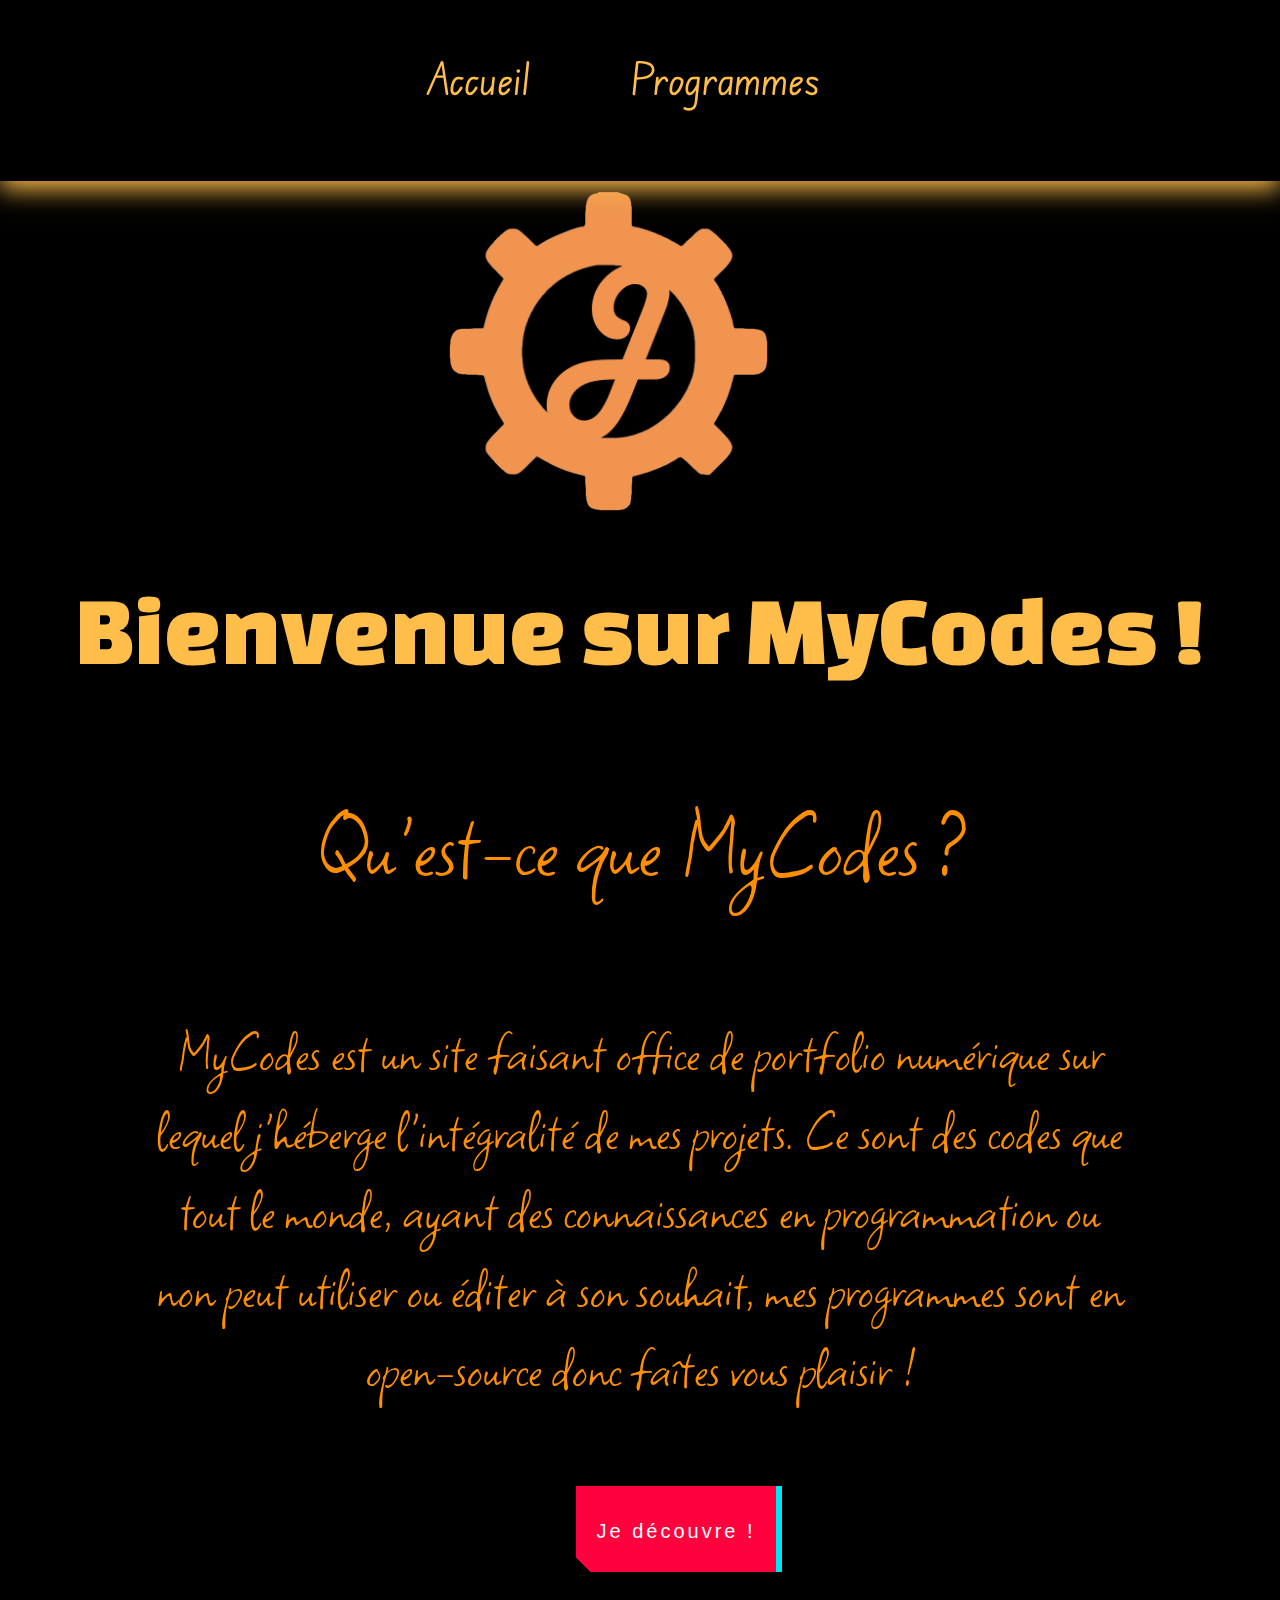
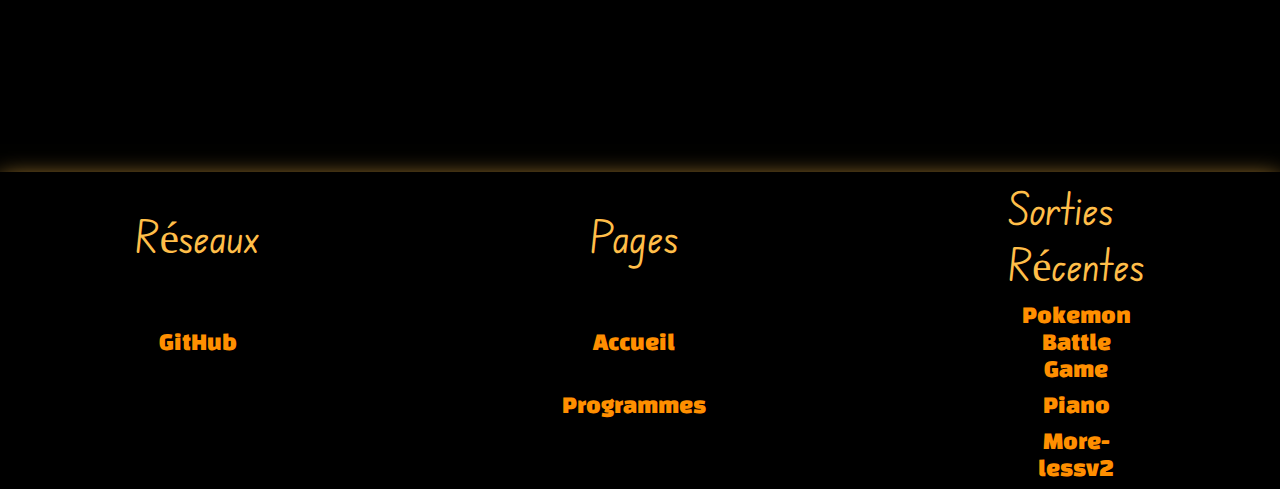
<file: index.html>
<!DOCTYPE html>
<meta charset="UTF-8">
<html>
    <head>
        <title>MyCodes</title>
        <link rel="stylesheet" href="css/style.css" type="text/css">
        <link rel="stylesheet" href="css/stylewpage.css" type="text/css">
        <link rel="icon" href="data/Pictures/WebIcon.png">
    </head>
    <body>
        <!-- Barre de Header de la page -->
        <header id="header">
            <nav class="container navbar">
                <a href="index.html" class="logo-container" ><img class="logo" src="data/Pictures/WebIcon.png"></a>
                <a href="index.html" class="button-text wbutton">Accueil</a>
                <a id="home-link" class="button-text" href="programs.html">Programmes</a>
            </nav>
        </header>
        <!-- Contenu de la page -->
        <img class="welcome-icon" src="data/Pictures/WebIcon.png">
        <text class="ppagetitle2">Bienvenue sur MyCodes !</text>
        <p class="title">Qu'est-ce que MyCodes ?</p>
        <tbtext>MyCodes est un site faisant office de portfolio numérique sur lequel j'héberge l'intégralité de mes projets. Ce sont des codes que tout le monde, ayant des
            connaissances en programmation ou non peut utiliser ou éditer à son souhait, mes programmes sont en open-source donc faîtes vous plaisir !
        </tbtext>
        <a class="no-pointer" href="programs.html"><button class="button-49">Je découvre !</button></a>
        <!-- Bas de la page -->
        <footer>
            <table class="tablefooter">
                <tr>
                    <td class="button-text">Réseaux</td>
                    <td class="button-text" align="CENTER">Pages</td>
                    <td class="button-text">Sorties Récentes</td>
                </tr>
                <tr>
                    <td align="CENTER"><a href="https://www.github.com/GuGules" class="lastone">GitHub</a></td>
                    <td align="CENTER"><a href="#" class="lastone">Accueil</a></td>
                    <td align="CENTER"><a href="data/Files/PBG/page.html" class="lastone">Pokemon Battle Game</a></td>
                </tr>
                <tr>
                    <td class="cache-misère"><a href="#" class="lastone">1</a></td>
                    <td><a href="#" class="lastone">Programmes</a></td>
                    <td align="CENTER"><a href="data/Files/Piano/page.html" class="lastone">Piano</a></td>
                </tr>
                <tr>
                    <td class="cache-misère"><a href="#" class="lastone">1</a></td>
                    <td class="cache-misère"><a href="#" class="lastone">0</a></td>
                    <td align="CENTER"><a href="data/Files/More-lessv2/page.html" class="lastone">More-lessv2</a></td>
                </tr>
            </table>
        </footer>
    </body>
</html>
</file>
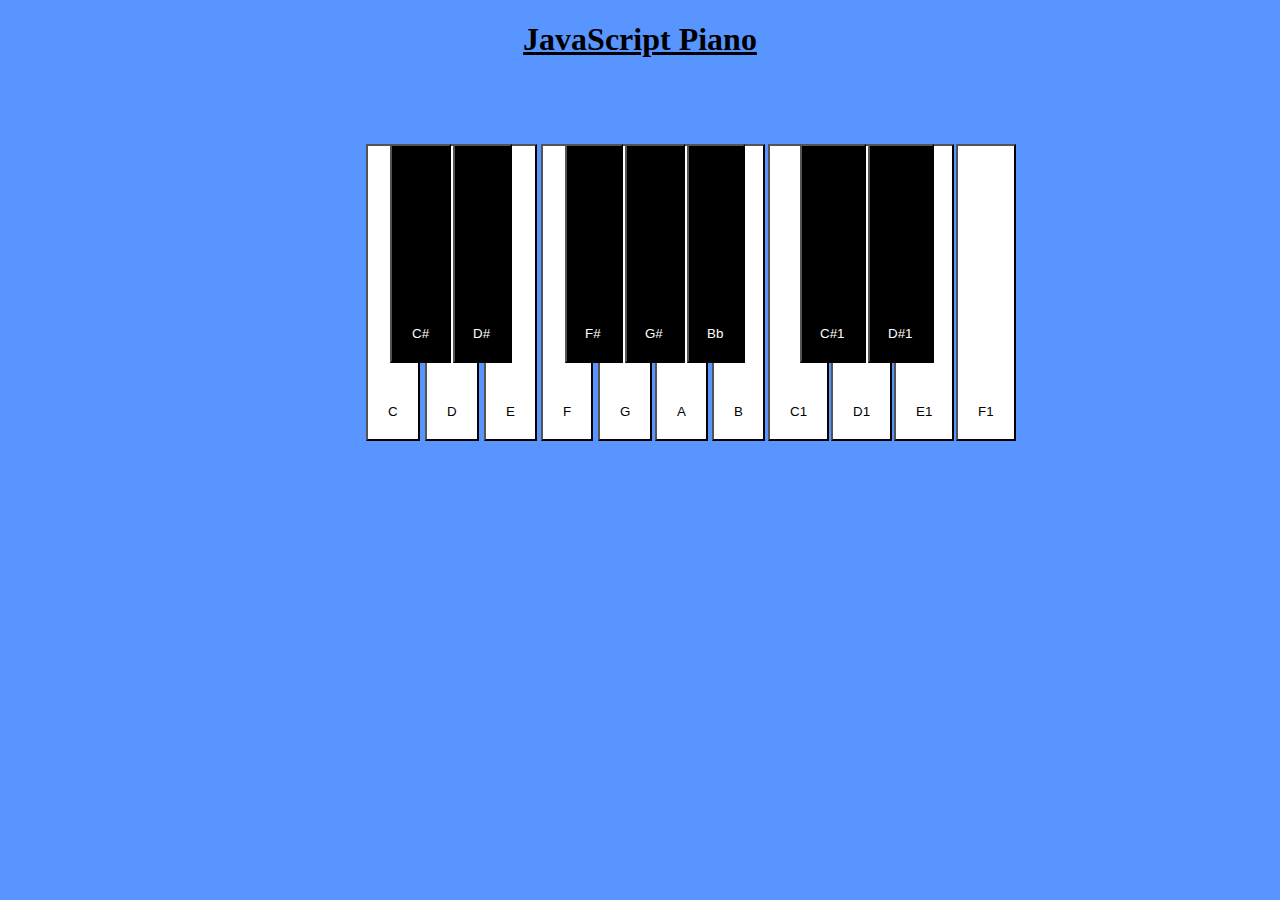
<file: data/websites/p1/index.html>
<!DOCTYPE html>
<html>
    <head>
        <meta charset="utf-8">
        <title>Pianoteur</title>
        <link rel = "stylesheet" href="style.css" type="text/css">
        <link rel="icon" href="https://image.flaticon.com/icons/png/512/570/570549.png">
    </head>
    <body>
        <button class ="C_Note" OnClick ="Cbleep.play()">C</button>
        <button class ="D_Note" OnClick ="Dbleep.play()">D</button>
        <button class ="E_Note" OnClick ="Ebleep.play()">E</button>
        <button class ="Cs_Note" OnClick ="Csbleep.play()">C#</button>
        <button class ="Ds_Note" OnClick ="Dsbleep.play()">D#</button>
        <button class ="F_Note" OnClick ="Fbleep.play()">F</button>
        <button class ="G_Note" OnClick ="Gbleep.play()">G</button>
        <button class ="A_Note" OnClick ="Ableep.play()">A</button>
        <button class ="B_Note" OnClick ="Bbleep.play()">B</button>
        <button class ="C1_Note" OnClick ="C1bleep.play()">C1</button>
        <button class ="D1_Note" OnClick ="D1bleep.play()">D1</button>
        <button class ="E1_Note" OnClick ="E1bleep.play()">E1</button>
        <button class ="F1_Note" OnClick ="F1bleep.play()">F1</button>
        <button class ="Fs_Note" OnClick ="Fsbleep.play()">F#</button>
        <button class ="Gs_Note" OnClick ="Gsbleep.play()">G#</button>
        <button class ="Bb_Note" OnClick ="Bbbleep.play()">Bb</button>
        <button class ="Cs1_Note" OnClick ="Cs1bleep.play()">C#1</button>
        <button class ="Ds1_Note" OnClick ="Ds1bleep.play()">D#1</button>
        <div id="div1"><h1><u><b><fontcolor="white">JavaScript Piano</fontcolor></b></u></h1></div>
        <script src="https://code.jquery.com/jquery-3.6.0.min.js" integrity="sha256-/xUj+3OJU5yExlq6GSYGSHk7tPXikynS7ogEvDej/m4=" crossorigin="anonymous"></script>
        <script src="app.js"></script>
    </body>
</html>
</file>
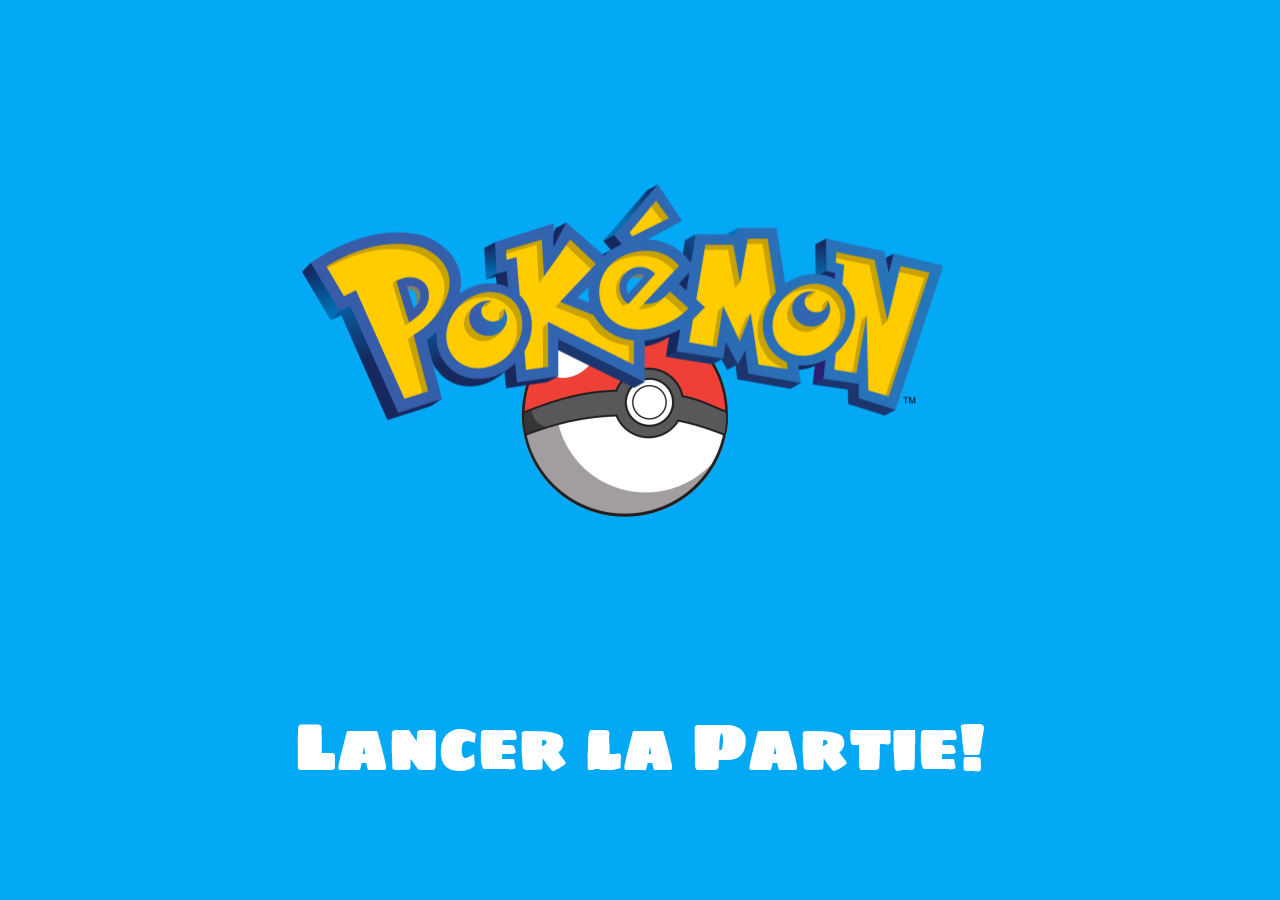
<file: data/websites/pbg/index.html>
<!DOCTYPE html>
<meta charset="UTF-8">
<html>
    <head>
        <title>Pokemon - Battle Game</title>
        <link rel="icon" href="IMG/ICO/pokemon_logo_PNG12.png">
        <link rel="stylesheet" href="style.css" type="text/css">
    </head>
    <body>
        <!--Démarrage-->
        <img id="startPicture" src="IMG/LOGO/rect80047.png" title="Pokemon - Battle Game">
        <h1 id="title" class="launcher-font">Lancer la Partie!</h1>
        <div id="lifebardiv" class="menu Life-Bar hidden">
            <!--Inventaire/Infos-->
            <h1 id="lifebar" class="Lifepts"><span id="lifepoints"></span></h1>
            <h1 id="potions" class="Potions"><span id="potions"></span></h1>
            <h1 id="ennemy_pv" class="ennemy-pv"><span id="ennemy_pv"></span></h1>
            <!--Commandes-->
            <img src="IMG/POKEMON/Buttons/Attack_Button.png" title="Attaquer" id="lowlife" class="lowlife hidden">
            <img src="IMG/POKEMON/Buttons/Healer-Button.png" title="Régénérer la santé" id="healer" class="healer hidden">
            <img src="IMG/POKEMON/Buttons/Exit_Button.png" title="Mettre fin au combat" id="endgame" class="exit hidden">
        </div>
        <!--Menu Sélection de Personnage-->
        <div id="startingMenu" class="menu character-choice hidden">
            <h1 class="pokemonCard">Cliquez sur le pokémon que vous souhaitez incarner :</h1>
            <table>
                <tr>
                    <td id="Dracaufeu">
                        <img src="IMG/POKEMON/Dracaufeu - Resized.png" class="Dracaufeu">
                        <h1 align="center" class="Dracaufeu">Dracaufeu</h1>
                    </td>
                    <td id="Pikachu">
                        <img src="IMG/POKEMON/Pikachu - Resized.png">    
                        <h1 align="center" class="Pikachu">Pikachu</h1>                  
                    </td>
                    <td id="Florizarre">
                        <img src="IMG/POKEMON/Florizarre - Resized.png">
                        <h1 align="center" class="Florizarre">Florizarre</h1>
                    </td>
                </tr>
                <tr>
                    <td>
                        <p class="pokemonCard">Type :<img src="IMG/POKEMON/Type_Pokemon/Type-Feu - Resized.png" class="PokemonType"></p>
                        <p class="pokemonCard">Attaque : 86</p>
                        <p class="pokemonCard">Défense : 76</p>                        
                    </td>
                    <td>
                        <p class="pokemonCard">Type :<img src="IMG/POKEMON/Type_Pokemon/Type-Elektric.png" class="PokemonType"></p>
                        <p class="pokemonCard">Attaque : 54</p>
                        <p class="pokemonCard">Defense : 82</p>
                    </td>
                    <td>
                        <p class="pokemonCard">Type :<img src="IMG/POKEMON/Type_Pokemon/Type-Plante.png" class="PokemonType"></p>
                        <p class="pokemonCard">Attaque : 74</p>
                        <p class="pokemonCard">Defense : 51</p>
                    </td>
                </tr>
            </table>
        </div>
        <!--Infos-->
        <img id="infos" src="IMG/POKEMON/Backgrounds/Infos.png" class="infos hidden">
        <!--Affichage de l'adversaire-->
        <img id="ennemy1" src="IMG/POKEMON/Backgrounds/Background_Commands_Ennemy1.png" class="fight hidden">
        <img id="ennemy2" src="IMG/POKEMON/Backgrounds/Background_Commands_Ennemy2.png" class="fight hidden">
        <img id="ennemy3" src="IMG/POKEMON/Backgrounds/Background_Commands_Ennemy3.png" class="fight hidden">
        <img id="ennemy1_hit" src="IMG/POKEMON/Backgrounds/Background_Commands_Hitted_Ennemy1.png" class="fight hidden">
        <img id="ennemy2_hit" src="IMG/POKEMON/Backgrounds/Background_Commands_Hitted_Ennemy2.png" class="fight hidden">
        <img id="ennemy3_hit" src="IMG/POKEMON/Backgrounds/Background_Commands_Hitted_Ennemy3.png" class="fight hidden">  
        <!--Fin de partie-->
        <!--Lose-->
        <img id="Lose" src="IMG/POKEMON/END/LOSE.png" class="end-lose hidden">
        <img id="Win" src="IMG/POKEMON/END/WIN.png" class="end-win hidden">
        <a id="Restart" class="end hidden" href="https://gugules.github.io/Pokemon-Battle-Game"><h1>Relancer une partie</h1></a>
        <script src="app.js" type="text/javascript"></script>
    </body>
</html>
</file>
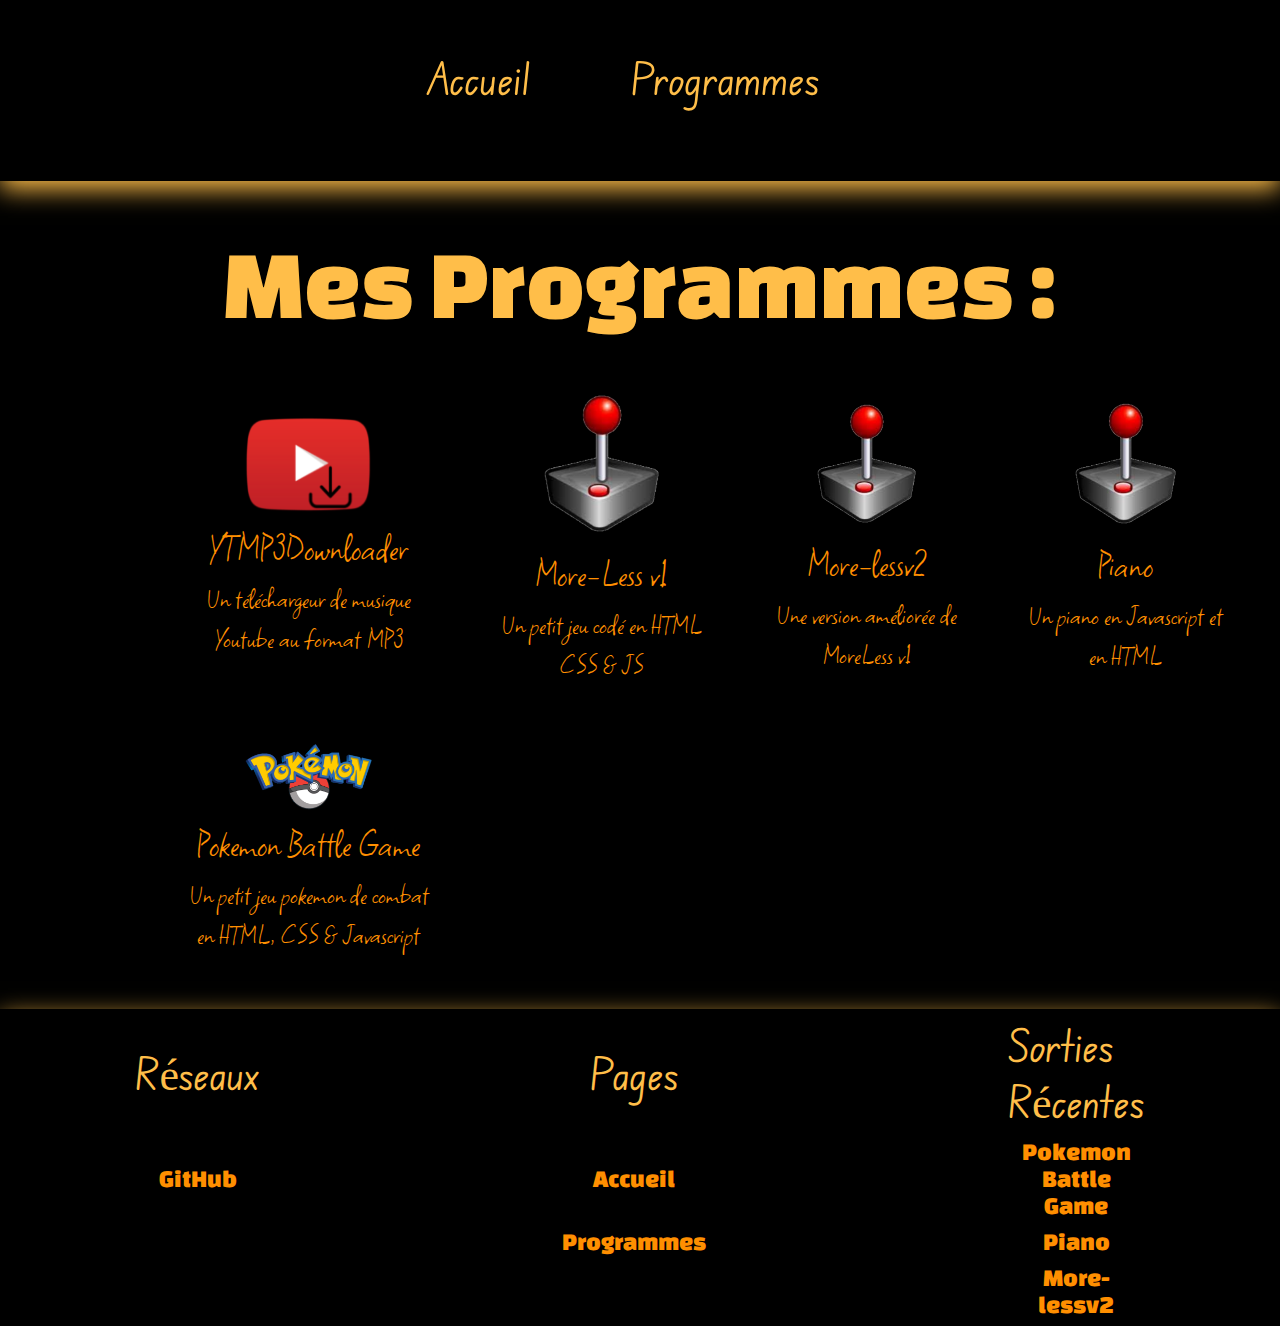
<file: programs.html>
<!DOCTYPE html>
<meta charset="UTF-8"
<html>
    <head>
        <title>Mes Programmes</title>
        <link rel="stylesheet" href="css/style.css" type="text/css">
        <link rel="icon" href="data/Pictures/WebIcon.png">
    </head>
    <body>
        <!-- En-tête de page -->
        <header id="header">
            <nav class="container navbar">
                <a href="index.html" class="logo-container" ><img class="logo" src="data/Pictures/WebIcon.png"></a>
                <a href="index.html" class="button-text wbutton">Accueil</a>
                <a id="home-link" class="button-text" href="programs.html">Programmes</a>
            </nav>
        </header>
        <!-- Padding -->
        <text class="cache-misère">e<br>e<br>e<br>e<br>e<br>e<br>e<br>e<br>e<br>e<br></text>
        <!-- Contenu de la page -->
        <text class="ppagetitle">Mes Programmes :</text>
        <div class="grille">
            <table class="programs cdefault">
                <tr>
                    <td class="animation1">
                        <a href="data/Files/YTPyDownloader/page.html"><table class="app cpointer">
                            <tr>
                                <td align="CENTER"><img class="reducto1" src="data/Pictures/AppIcons/YtMP3DDLRLogo.png"></td>
                            </tr>
                            <tr>
                                <td align="CENTER"><text class="title">YTMP3Downloader</text></td>
                            </tr>
                            <tr>
                                <td align="CENTER" class="paratext">Un téléchargeur de musique <br>Youtube au format MP3</td>
                            </tr>
                        </table></a>
                    </td>
                    <td class="animation1">
                        <a href="data/Files/More-lessv1/page.html"><table class="app cpointer">
                            <tr>
                                <td align="CENTER"><img class="reducto2" src="data/Pictures/AppIcons/Game.png"></td>
                            </tr>
                            <tr>
                                <td align="CENTER"><text class="title">More-Less v1</text></td>
                            </tr>
                            <tr>
                                <td align="CENTER" class="paratext">Un petit jeu codé en HTML CSS & JS</td>
                            </tr>
                        </table></a>
                    </td>
                    <td class="animation1">
                        <a href="data/Files/More-lessv2/page.html"><table class="app">
                            <tr>
                                <td align="CENTER"><img class="reducto1" src="data/Pictures/AppIcons/Game.png"></td>
                            </tr>
                            <tr>
                                <td align="CENTER"><text class="title">More-lessv2</text></td>
                            </tr>
                            <tr>
                                <td align="CENTER" class="paratext">Une version améliorée de MoreLess v1</td>
                            </tr>
                        </table></a>
                    </td>
                    <td class="animation1">
                        <a href="data/Files/Piano/page.html"><table class="app">
                            <tr>
                                <td align="CENTER"><img class="reducto1" src="data/Pictures/AppIcons/Game.png"></td>
                            </tr>
                            <tr>
                                <td align="CENTER"><text class="title">Piano</text></td>
                            </tr>
                            <tr>
                                <td align="CENTER" class="paratext">Un piano en Javascript et en HTML</td>
                            </tr>
                        </table></a>
                    </td>
                </tr>
                <tr>
                    <td class="animation1">
                        <a href="data/Files/PBG/page.html"><table class="app">
                            <tr>
                                <td align="CENTER"><img class="reducto1" src="data/Pictures/AppIcons/PokemonBG.png"></td>
                            </tr>
                            <tr>
                                <td align="CENTER"><text class="title">Pokemon Battle Game</text></td>
                            </tr>
                            <tr>
                                <td align="CENTER" class="paratext">Un petit jeu pokemon de combat en HTML, CSS & Javascript</td>
                            </tr>
                        </table></a>
                    </td>
            </table>
        </div>
        <!-- Bas de page -->
        <footer>
            <table class="tablefooter">
                <tr>
                    <td class="button-text">Réseaux</td>
                    <td class="button-text" align="CENTER">Pages</td>
                    <td class="button-text">Sorties Récentes</td>
                </tr>
                <tr>
                    <td align="CENTER"><a href="https://www.github.com/GuGules" class="lastone">GitHub</a></td>
                    <td align="CENTER"><a href="#" class="lastone">Accueil</a></td>
                    <td align="CENTER"><a href="data/Files/PBG/page.html" class="lastone">Pokemon Battle Game</a></td>
                </tr>
                <tr>
                    <td class="cache-misère"><a href="#" class="lastone">1</a></td>
                    <td><a href="#" class="lastone">Programmes</a></td>
                    <td align="CENTER"><a href="data/Files/Piano/page.html" class="lastone">Piano</a></td>
                </tr>
                <tr>
                    <td class="cache-misère"><a href="#" class="lastone">1</a></td>
                    <td class="cache-misère"><a href="#" class="lastone">0</a></td>
                    <td align="CENTER"><a href="data/Files/More-lessv2/page.html" class="lastone">More-lessv2</a></td>
                </tr>
            </table>
        </footer>
    </body>
</html>
</file>
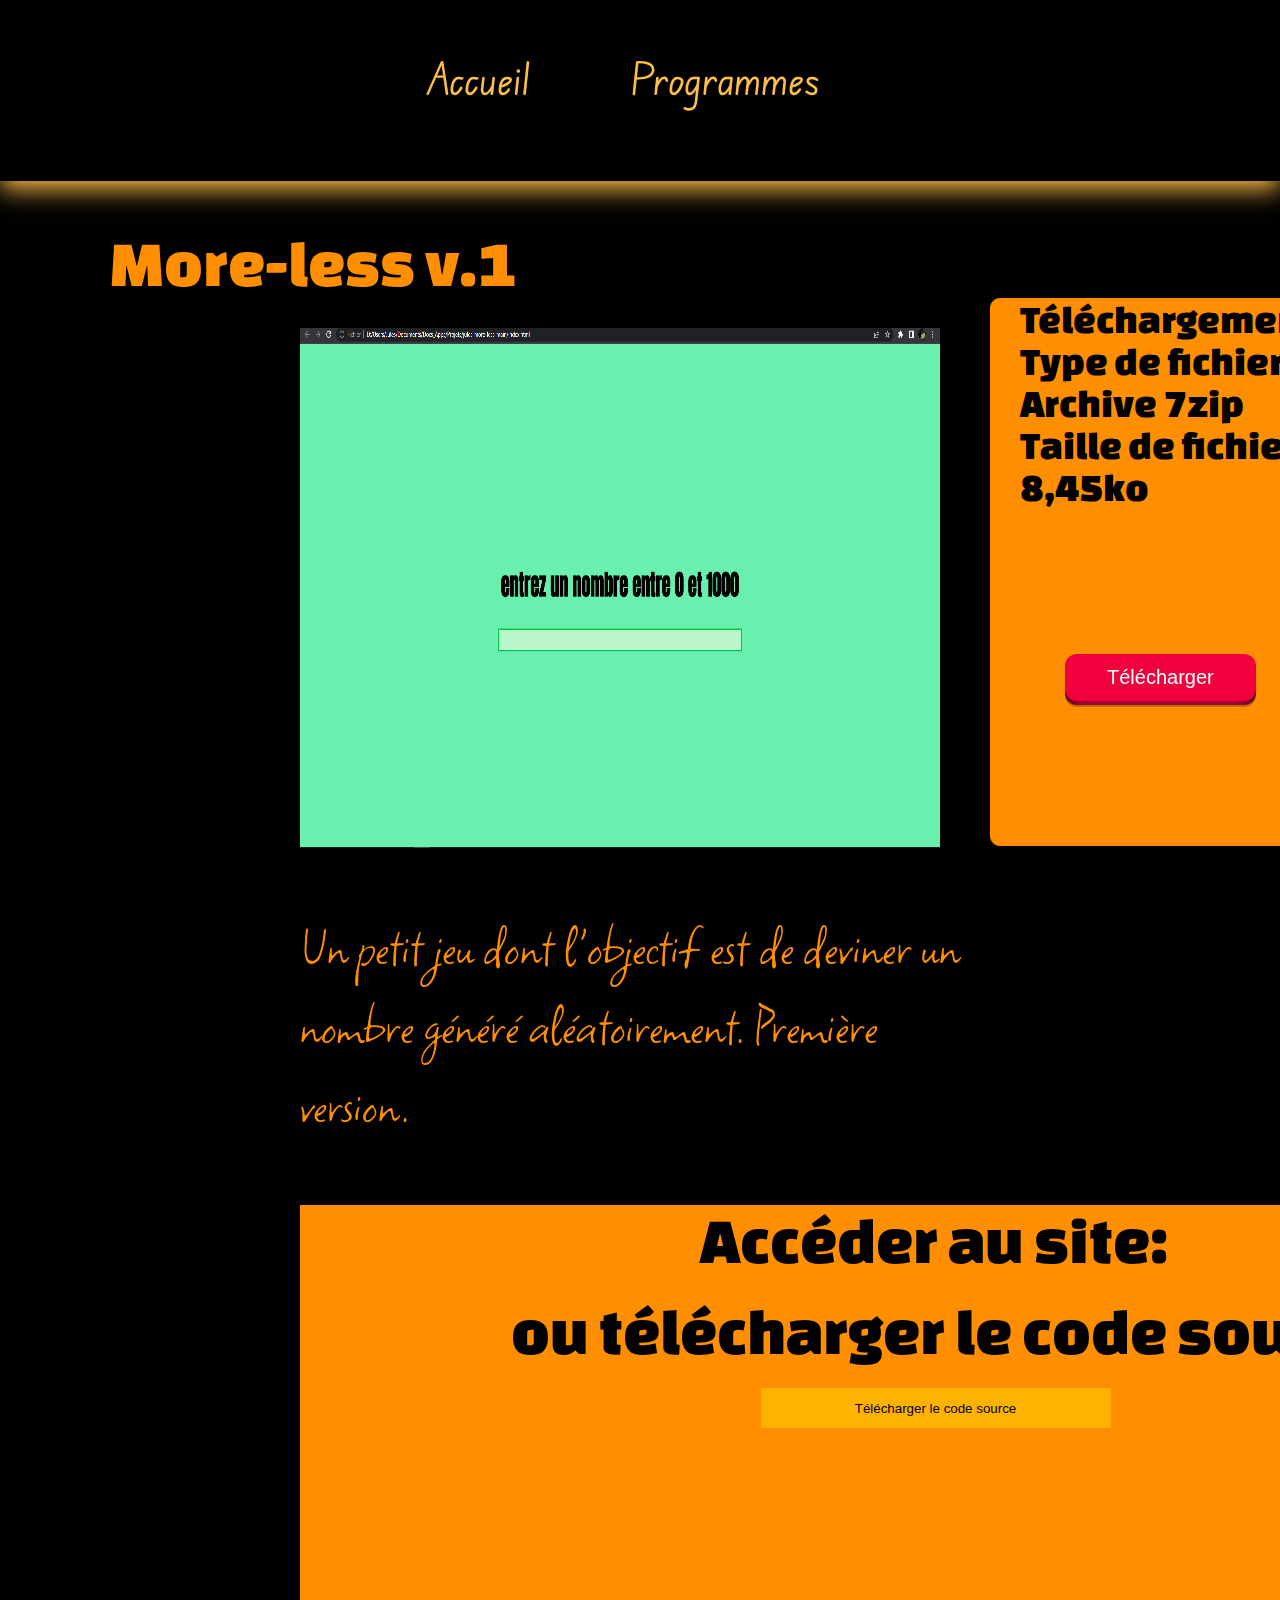
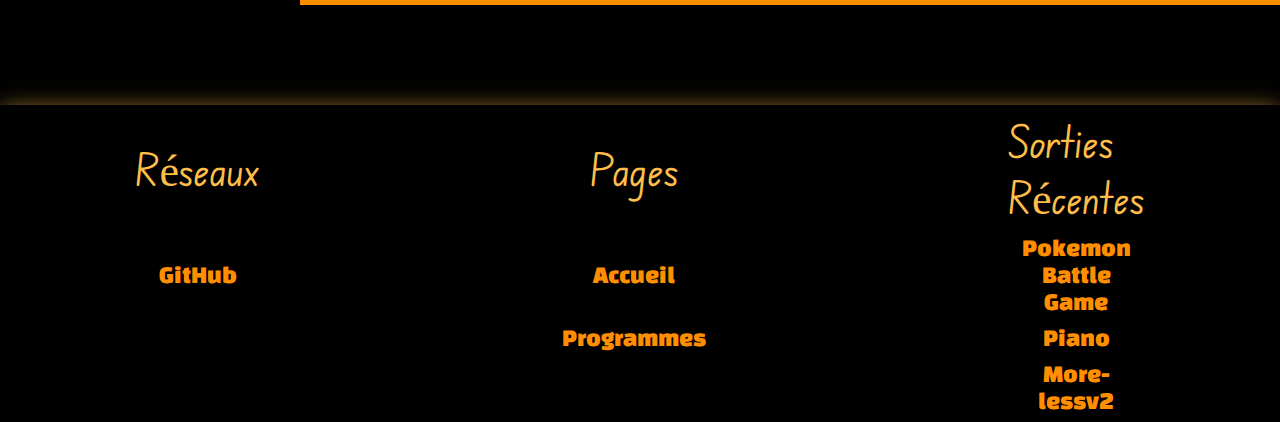
<file: data/Files/More-lessv1/page.html>
<!DOCTYPE html>
<meta charset ='UTF-8'>
<html>
    <head>
        <title>More-Less</title>
        <link rel="stylesheet" href="../../../css/style.css" type="text/css">
        <link rel="stylesheet" href="../../../css/stylepage.css" type="text/css">
        <link rel="icon" href="../../Pictures/WebIcon.png">
    </head>
    <body>
        <!-- Menu téléchargement de la page -->
        <div id="menu" class="os-select hidden">
            <pannel-text class="cdefault l1">Accéder au site:</pannel-text>
            <img id="close-button" class="rclose002 buttonised" src="../../Pictures/Close.png">
            <table class="panel table3">
                <!--<tr>
                    <td align="CENTER"><button  class="custom-btn btn-5" onclick="offline()"><span>Accéder au site</span></button></td>
                </tr>-->
                <tr>
                    <td align="CENTER"><pannel-text class="rmz1 cdefault">ou télécharger le code source :</pannel-text></td>
                </tr>
                <tr>
                    <td align="CENTER"><a href="CS-MoreLessV.1.7z"><button class="custom-btn btn-5"><span>Télécharger le code source</span></button></a></td>
                </tr>         
            </table>
        </div>    
        <!-- Menu haut de la page -->
        <header id="header">
            <nav class="container navbar">
                <a href="../../../index.html" class="logo-container" ><img class="logo" src="../../Pictures/WebIcon.png"></a>
                <a href="../../../index.html" class="button-text wbutton">Accueil</a>
                <a id="home-link" class="button-text" href="../../../programs.html">Programmes</a>
            </nav>
        </header>
        <!-- Padding -->
        <text class="cache-misère">e<br>e<br>e<br>e<br>e<br>e<br>e<br>e<br>e<br>e<br>e<br></text>
        <!-- Contenu de la page -->
        <title-text>More-less v.1</title-text>
        <div class="presentation-board" >
            <img class="main-img" src="../../Pictures/Screenshots/MoreLess/More-lessv1.png">
            <div class="downloadcard">
                <ddl-text>Téléchargement<br></ddl-text>
                <ddl-text>Type de fichier :<br></ddl-text>
                <ddl-text style:"">Archive 7zip<br></ddl-text>
                <ddl-text>Taille de fichier :<br></ddl-text>
                <ddl-text>8,45ko<br></ddl-text>
                <button class="button-82-pushable centered-button" role="button" onclick="select_os()">
                    <span class="button-82-shadow"></span>
                    <span class="button-82-edge"></span>
                    <span class="button-82-front text">
                        Télécharger
                    </span>
                </button>
            </div>
        </div>
        <p class="paratext">
            Un petit jeu dont l'objectif est de deviner un nombre généré aléatoirement. Première version.
        </p>
        <!-- Menu téléchargement de la page -->
        <div class="downloadinstallers">
            <pannel-text class="cdefault l2">Accéder au site:</pannel-text>
            <table class="panel table3">
                <!--<tr>
                    <td align="CENTER"><button  class="custom-btn btn-4" onclick="offline()"><span>Accéder au site</span></button></td>
                </tr>-->
                <tr>
                    <td align="CENTER"><pannel-text class="rmz1 cdefault">ou télécharger le code source :</pannel-text></td>
                </tr>
                <tr>
                    <td align="CENTER"><a href="CS-MoreLessV.1.7z"><button class="custom-btn btn-4"><span>Télécharger le code source</span></button></a></td>
                </tr>         
            </table>
        </div>
        <footer>
            <table class="tablefooter">
                <tr>
                    <td class="button-text">Réseaux</td>
                    <td class="button-text" align="CENTER">Pages</td>
                    <td class="button-text">Sorties Récentes</td>
                </tr>
                <tr>
                    <td align="CENTER"><a href="https://www.github.com/GuGules" class="lastone">GitHub</a></td>
                    <td align="CENTER"><a href="../../../index.html" class="lastone">Accueil</a></td>
                    <td align="CENTER"><a href="../../Files/PBG/page.html" class="lastone">Pokemon Battle Game</a></td>
                </tr>
                <tr>
                    <td class="cache-misère"><a href="#" class="lastone">1</a></td>
                    <td><a href="../../../programs.html" class="lastone">Programmes</a></td>
                    <td align="CENTER"><a href="../../Files/Piano/page.html" class="lastone">Piano</a></td>
                </tr>
                <tr>
                    <td class="cache-misère"><a href="#" class="lastone">1</a></td>
                    <td class="cache-misère"><a href="#" class="lastone">0</a></td>
                    <td align="CENTER"><a href="../../Files/More-lessv2/page.html" class="lastone">More-lessv2</a></td>
                </tr>
            </table>
        </footer>
    </body>
</html>
<script src="../../../app.js"></script>
</file>
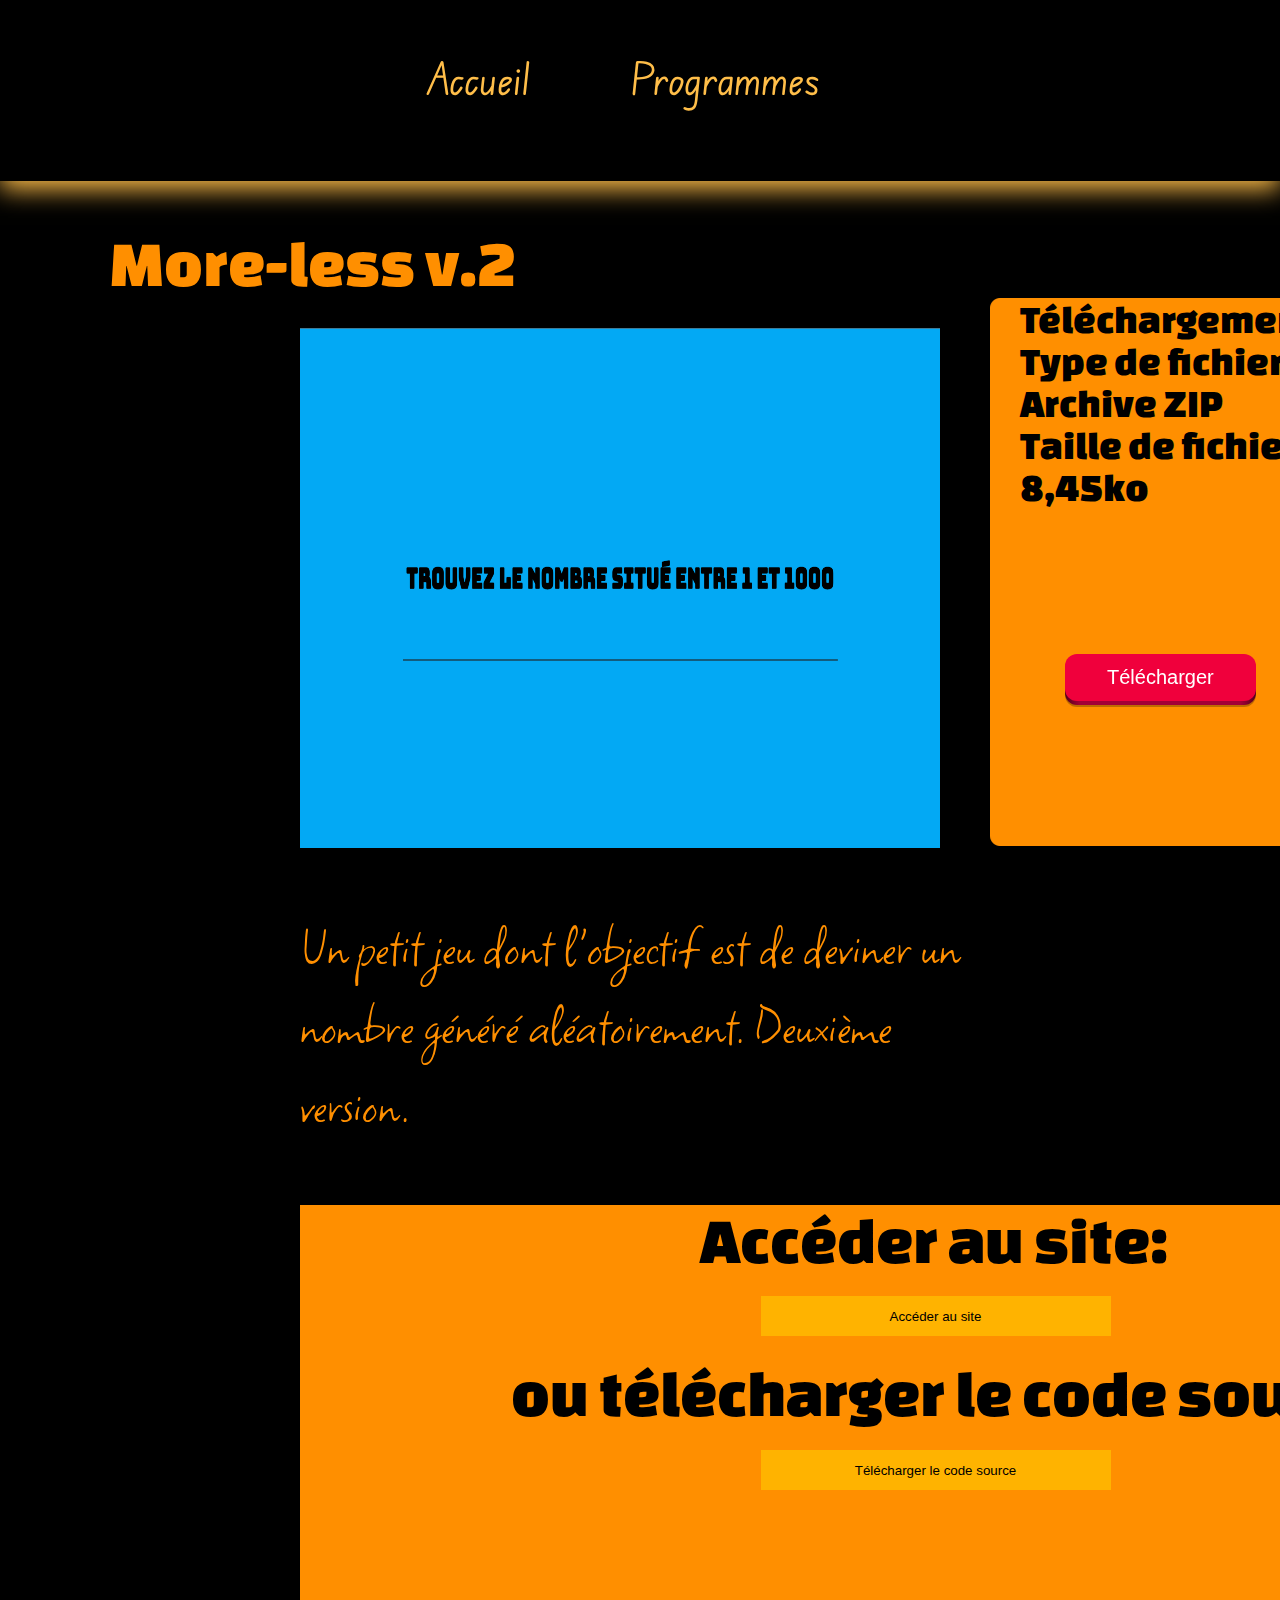
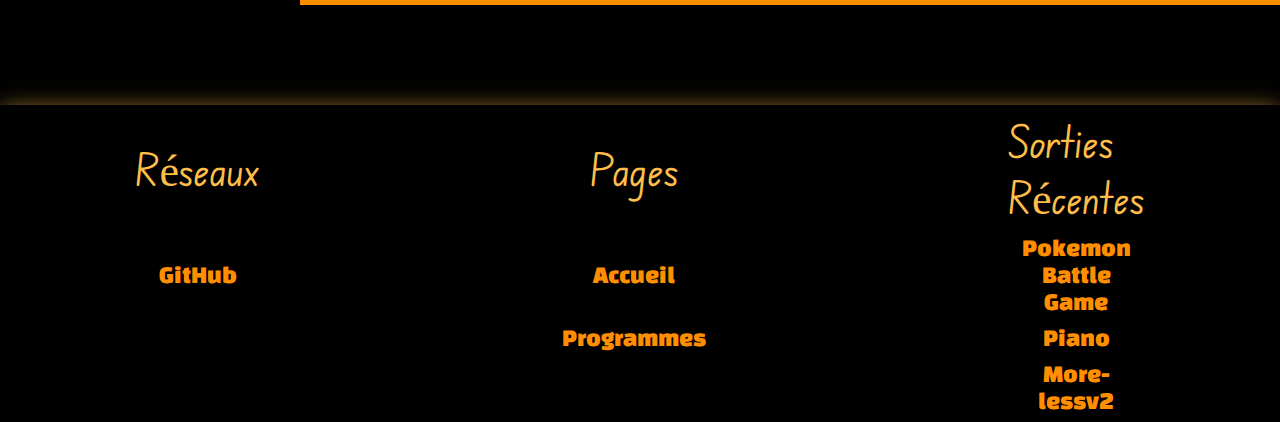
<file: data/Files/More-lessv2/page.html>
<!DOCTYPE html>
<meta charset ='UTF-8'>
<html>
    <head>
        <title>More-Less</title>
        <link rel="stylesheet" href="../../../css/style.css" type="text/css">
        <link rel="stylesheet" href="../../../css/stylepage.css" type="text/css">
        <link rel="icon" href="../../Pictures/WebIcon.png">
    </head>
    <body>
        <!-- Menu Téléchargement de la page-->
        <div id="menu" class="os-select hidden">
            <pannel-text class="cdefault l1">Accéder au site:</pannel-text>
            <img id="close-button" class="rclose002 buttonised" src="../../Pictures/Close.png">
            <table class="panel table3">
                <tr>
                    <td align="CENTER"><a href="../../websites/ml2/main-page.html"><button class="custom-btn btn-5"><span>Accéder au site</span></button></a></td>
                </tr>
                <tr>
                    <td align="CENTER"><pannel-text class="rmz1 cdefault">ou télécharger le code source :</pannel-text></td>
                </tr>
                <tr>
                    <td align="CENTER"><a href="ml2.zip"><button class="custom-btn btn-5"><span>Télécharger le code source</span></button></a></td>
                </tr>         
            </table>
        </div>    
        <!-- Menu haut de la page -->
        <header id="header">
            <nav class="container navbar">
                <a href="../../../index.html" class="logo-container" ><img class="logo" src="../../Pictures/WebIcon.png"></a>
                <a href="../../../index.html" class="button-text wbutton">Accueil</a>
                <a id="home-link" class="button-text" href="../../../programs.html">Programmes</a>
            </nav>
        </header>
        <!-- Padding -->
        <text class="cache-misère">e<br>e<br>e<br>e<br>e<br>e<br>e<br>e<br>e<br>e<br>e<br></text>
        <!-- Contenu de la page -->
        <title-text>More-less v.2</title-text>
        <div class="presentation-board" >
            <img class="main-img" src="../../Pictures/Screenshots/MoreLess/Morelessv2.png">
            <div class="downloadcard">
                <ddl-text>Téléchargement<br></ddl-text>
                <ddl-text>Type de fichier :<br></ddl-text>
                <ddl-text style:"">Archive ZIP<br></ddl-text>
                <ddl-text>Taille de fichier :<br></ddl-text>
                <ddl-text>8,45ko<br></ddl-text>
                <button class="button-82-pushable centered-button" role="button" onclick="select_os()">
                    <span class="button-82-shadow"></span>
                    <span class="button-82-edge"></span>
                    <span class="button-82-front text">
                        Télécharger
                    </span>
                </button>
            </div>
        </div>
        <p class="paratext">
            Un petit jeu dont l'objectif est de deviner un nombre généré aléatoirement. Deuxième version.
        </p>
        <!-- Menu téléchargement de la page -->
        <div class="downloadinstallers">
            <pannel-text class="cdefault l2">Accéder au site:</pannel-text>
            <table class="panel table3">
                <tr>
                    <td align="CENTER"><a href="../../websites/ml2/main-page.html"><button  class="custom-btn btn-4"><span>Accéder au site</span></button></a></td>
                </tr>
                <tr>
                    <td align="CENTER"><pannel-text class="rmz1 cdefault">ou télécharger le code source :</pannel-text></td>
                </tr>
                <tr>
                    <td align="CENTER"><a href="ml2.zip"><button class="custom-btn btn-4"><span>Télécharger le code source</span></button></a></td>
                </tr>         
            </table>
        </div>
        <!-- Bas de page -->
        <footer>
            <table class="tablefooter">
                <tr>
                    <td class="button-text">Réseaux</td>
                    <td class="button-text" align="CENTER">Pages</td>
                    <td class="button-text">Sorties Récentes</td>
                </tr>
                <tr>
                    <td align="CENTER"><a href="https://www.github.com/GuGules" class="lastone">GitHub</a></td>
                    <td align="CENTER"><a href="../../../index.html" class="lastone">Accueil</a></td>
                    <td align="CENTER"><a href="../../Files/PBG/page.html" class="lastone">Pokemon Battle Game</a></td>
                </tr>
                <tr>
                    <td class="cache-misère"><a href="#" class="lastone">1</a></td>
                    <td><a href="../../../programs.html" class="lastone">Programmes</a></td>
                    <td align="CENTER"><a href="../../Files/Piano/page.html" class="lastone">Piano</a></td>
                </tr>
                <tr>
                    <td class="cache-misère"><a href="#" class="lastone">1</a></td>
                    <td class="cache-misère"><a href="#" class="lastone">0</a></td>
                    <td align="CENTER"><a href="../../Files/More-lessv2/page.html" class="lastone">More-lessv2</a></td>
                </tr>
            </table>
        </footer>

    </body>
</html>
<script src="../../../app.js"></script>
</file>
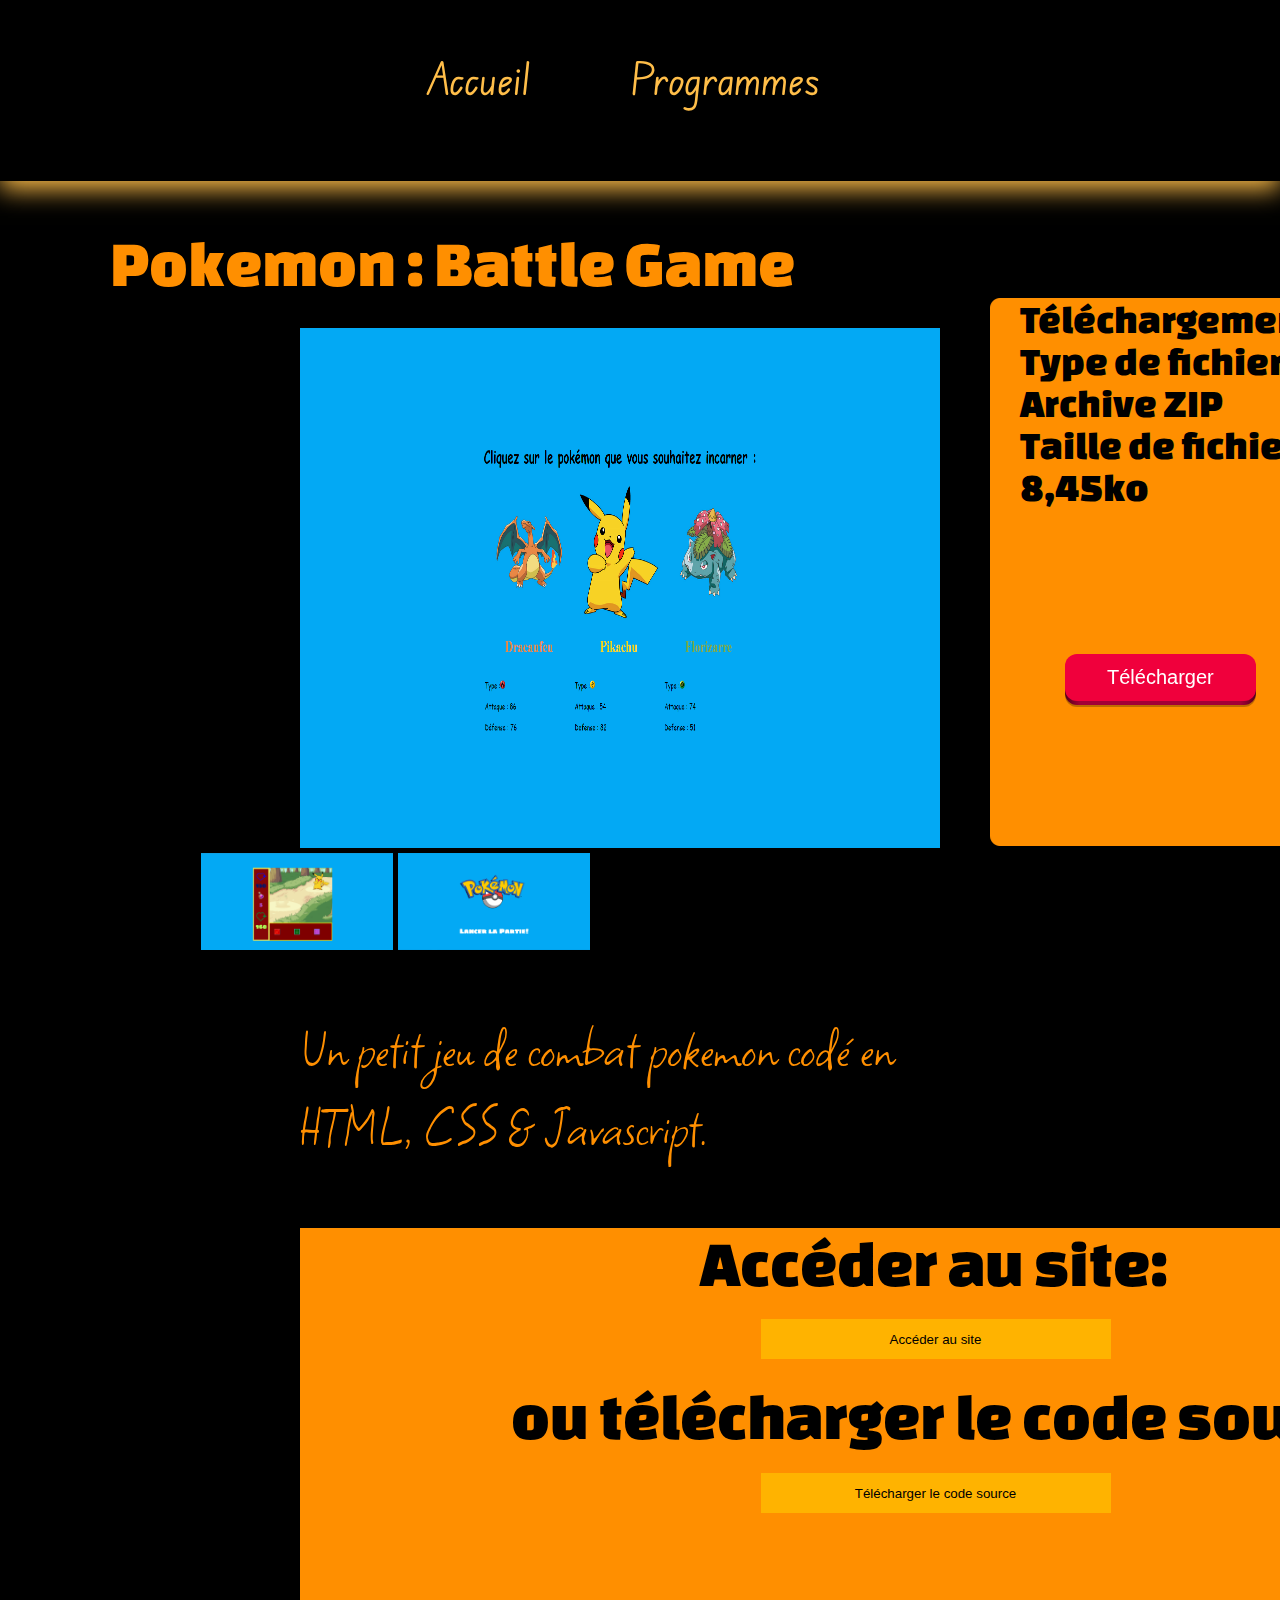
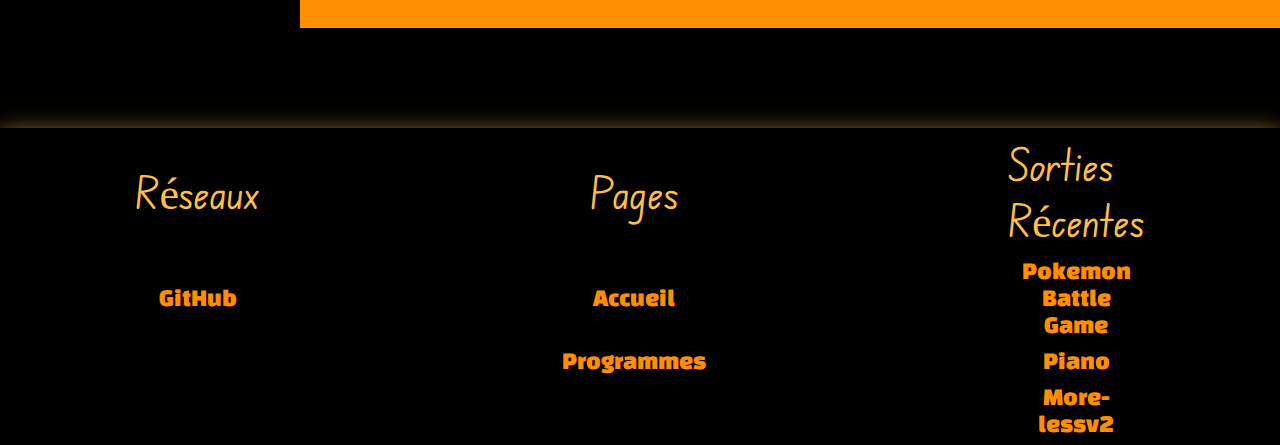
<file: data/Files/PBG/page.html>
<!DOCTYPE html>
<meta charset ='UTF-8'>
<html>
    <head>
        <title>Pokemon : Battle Game</title>
        <link rel="stylesheet" href="../../../css/style.css" type="text/css">
        <link rel="stylesheet" href="../../../css/stylepage.css" type="text/css">
        <link rel="icon" href="../../Pictures/WebIcon.png">
    </head>
    <body>
        <!-- Menu Téléchargement de la page -->
        <div id="menu" class="os-select hidden">
            <pannel-text class="cdefault l1">Accéder au site:</pannel-text>
            <img id="close-button" class="rclose002 buttonised" src="../../Pictures/Close.png">
            <table class="panel table3">
                <tr>
                    <td align="CENTER"><a href="https://gugules.github.io/Pokemon-Battle-Game"><button class="custom-btn btn-5"><span>Accéder au site</span></button></a></td>
                </tr>
                <tr>
                    <td align="CENTER"><pannel-text class="rmz1 cdefault">ou télécharger le code source :</pannel-text></td>
                </tr>
                <tr>
                    <td align="CENTER"><a href="PBG.zip"><button class="custom-btn btn-5"><span>Télécharger le code source</span></button></a></td>
                </tr>         
            </table>
        </div>    
        <!-- Haut de la page -->
        <header id="header">
            <nav class="container navbar">
                <a href="../../../index.html" class="logo-container" ><img class="logo" src="../../Pictures/WebIcon.png"></a>
                <a href="../../../index.html" class="button-text wbutton">Accueil</a>
                <a id="home-link" class="button-text" href="../../../programs.html">Programmes</a>
            </nav>
        </header>
        <!-- Padding -->
        <text class="cache-misère">e<br>e<br>e<br>e<br>e<br>e<br>e<br>e<br>e<br>e<br>e<br></text>
        <!-- Contenu de la page -->
        <title-text>Pokemon : Battle Game</title-text>
        <div class="presentation-board" >
            <img class="main-img" src="../../Pictures/Screenshots/PBG/PBG2.png">
            <div class="downloadcard">
                <ddl-text>Téléchargement<br></ddl-text>
                <ddl-text>Type de fichier :<br></ddl-text>
                <ddl-text style:"">Archive ZIP<br></ddl-text>
                <ddl-text>Taille de fichier :<br></ddl-text>
                <ddl-text>8,45ko<br></ddl-text>
                <button class="button-82-pushable centered-button" role="button" onclick="select_os()">
                    <span class="button-82-shadow"></span>
                    <span class="button-82-edge"></span>
                    <span class="button-82-front text">
                        Télécharger
                    </span>
                </button>
            </div>
        </div>
        <div class="pb2">
            <div class="pb2">
                <img class='reducto1 reducto' src="../../Pictures/Screenshots/PBG/PBG3.png">
                <img class='reducto'src="../../Pictures/Screenshots/PBG/PBG1.png">
            </div>
        </div>
        <p class="paratext">
            Un petit jeu de combat pokemon codé en HTML, CSS & Javascript.
        </p>
        <!-- Menu téléchargement de la page -->
        <div class="downloadinstallers">
            <pannel-text class="cdefault l2">Accéder au site:</pannel-text>
            <table class="panel table3">
                <tr>
                    <td align="CENTER"><a href="../../websites/pbg/index.html"><button  class="custom-btn btn-4"><span>Accéder au site</span></button></a></td>
                </tr>
                <tr>
                    <td align="CENTER"><pannel-text class="rmz1 cdefault">ou télécharger le code source :</pannel-text></td>
                </tr>
                <tr>
                    <td align="CENTER"><a href="PBG.zip"><button class="custom-btn btn-4"><span>Télécharger le code source</span></button></a></td>
                </tr>         
            </table>
        </div>
        <!-- Bas de page -->
        <footer>
            <table class="tablefooter">
                <tr>
                    <td class="button-text">Réseaux</td>
                    <td class="button-text" align="CENTER">Pages</td>
                    <td class="button-text">Sorties Récentes</td>
                </tr>
                <tr>
                    <td align="CENTER"><a href="https://www.github.com/GuGules" class="lastone">GitHub</a></td>
                    <td align="CENTER"><a href="../../../index.html" class="lastone">Accueil</a></td>
                    <td align="CENTER"><a href="../../Files/PBG/page.html" class="lastone">Pokemon Battle Game</a></td>
                </tr>
                <tr>
                    <td class="cache-misère"><a href="#" class="lastone">1</a></td>
                    <td><a href="../../../programs.html" class="lastone">Programmes</a></td>
                    <td align="CENTER"><a href="../../Files/Piano/page.html" class="lastone">Piano</a></td>
                </tr>
                <tr>
                    <td class="cache-misère"><a href="#" class="lastone">1</a></td>
                    <td class="cache-misère"><a href="#" class="lastone">0</a></td>
                    <td align="CENTER"><a href="../../Files/More-lessv2/page.html" class="lastone">More-lessv2</a></td>
                </tr>
            </table>
        </footer>
    </body>
</html>
<script src="../../../app.js"></script>
</file>
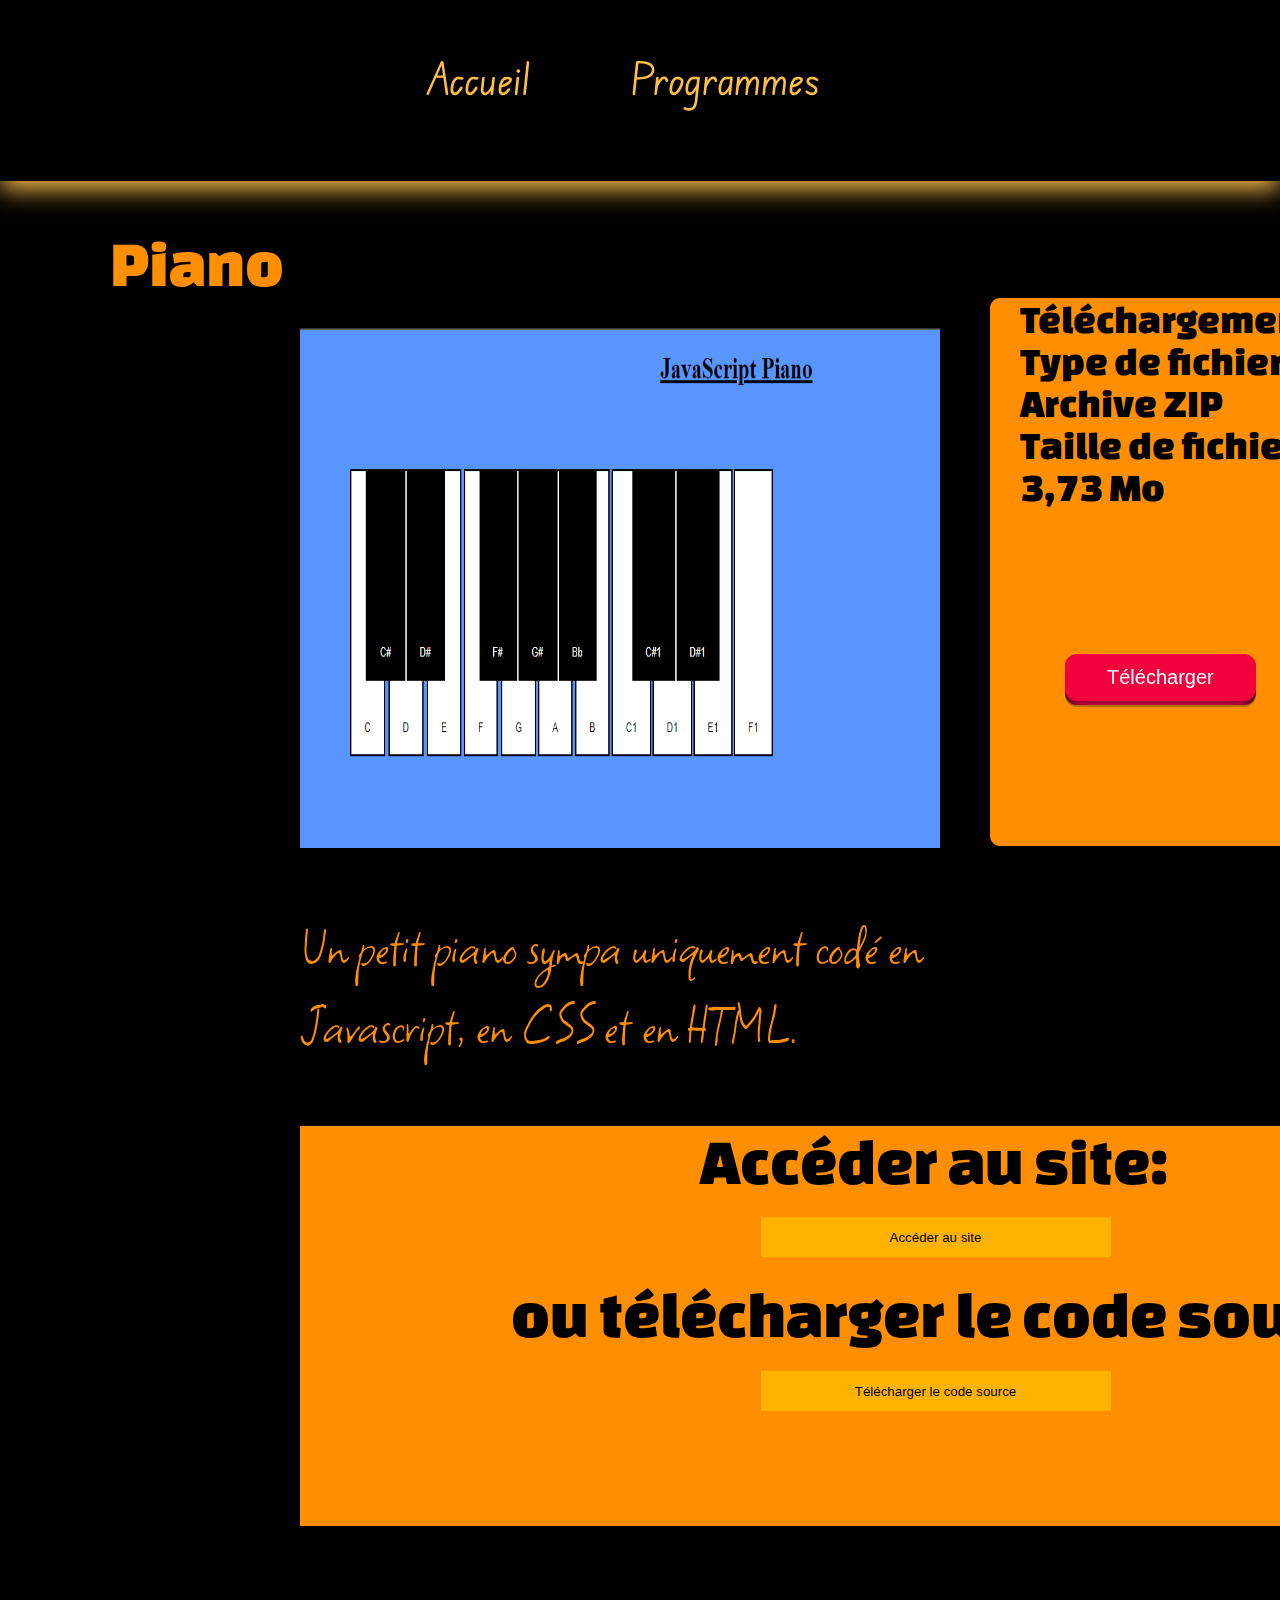
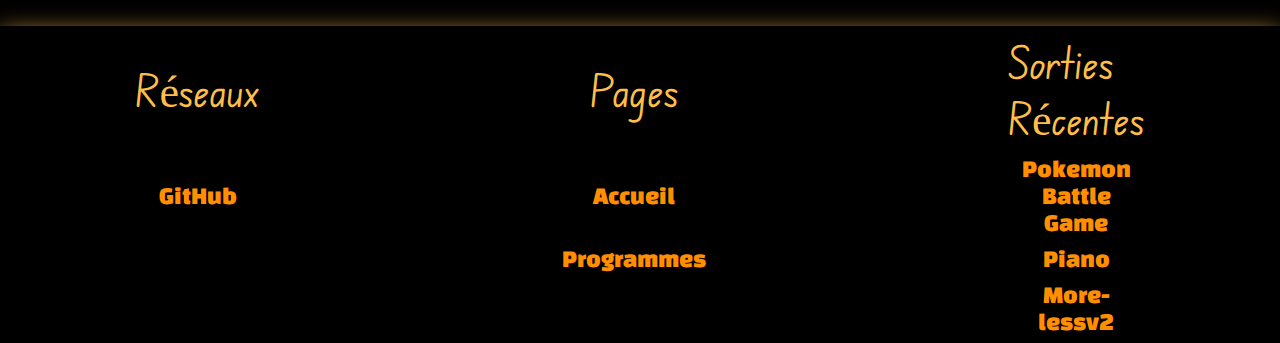
<file: data/Files/Piano/page.html>
<!DOCTYPE html>
<meta charset ='UTF-8'>
<html>
    <head>
        <title>Piano</title>
        <link rel="stylesheet" href="../../../css/style.css" type="text/css">
        <link rel="stylesheet" href="../../../css/stylepage.css" type="text/css">
        <link rel="icon" href="../../Pictures/WebIcon.png">
    </head>
    <body>
        <!-- Menu Téléchargement de la page -->
        <div id="menu" class="os-select hidden">
            <pannel-text class="cdefault l1">Accéder au site:</pannel-text>
            <img id="close-button" class="rclose002 buttonised" src="../../Pictures/Close.png">
            <table class="panel table3">
                <tr>
                    <td align="CENTER"><a href="../../websites/p1/index.html"><button class="custom-btn btn-5"><span>Accéder au site</span></button></a></td>
                </tr>
                <tr>
                    <td align="CENTER"><pannel-text class="rmz1 cdefault">ou télécharger le code source :</pannel-text></td>
                </tr>
                <tr>
                    <td align="CENTER"><a href="p1.zip"><button class="custom-btn btn-5"><span>Télécharger le code source</span></button></a></td>
                </tr>         
            </table>
        </div>    
        <!-- En-tête de la page -->
        <header id="header">
            <nav class="container navbar">
                <a href="../../../index.html" class="logo-container" ><img class="logo" src="../../Pictures/WebIcon.png"></a>
                <a href="../../../index.html" class="button-text wbutton">Accueil</a>
                <a id="home-link" class="button-text" href="../../../programs.html">Programmes</a>
            </nav>
        </header>
        <!-- Padding -->
        <text class="cache-misère">e<br>e<br>e<br>e<br>e<br>e<br>e<br>e<br>e<br>e<br>e<br></text>
        <!-- Contenu de la page-->
        <title-text>Piano</title-text>
        <div class="presentation-board" >
            <img class="main-img" src="../../Pictures/Screenshots/Piano/p1.png">
            <div class="downloadcard">
                <ddl-text>Téléchargement<br></ddl-text>
                <ddl-text>Type de fichier :<br></ddl-text>
                <ddl-text>Archive ZIP<br></ddl-text>
                <ddl-text>Taille de fichier :<br></ddl-text>
                <ddl-text>3,73 Mo<br></ddl-text>
                <button class="button-82-pushable centered-button" role="button" onclick="select_os()">
                    <span class="button-82-shadow"></span>
                    <span class="button-82-edge"></span>
                    <span class="button-82-front text">
                        Télécharger
                    </span>
                </button>
            </div>
        </div>
        <p class="paratext">
            Un petit piano sympa uniquement codé en Javascript, en CSS et en HTML.
        </p>
        <!-- Menu Téléchargement de la page -->
        <div class="downloadinstallers">
            <pannel-text class="cdefault l2">Accéder au site:</pannel-text>
            <table class="panel table3">
                <tr>
                    <td align="CENTER"><a href="../../websites/p1/index.html"><button  class="custom-btn btn-4"><span>Accéder au site</span></button></a></td>
                </tr>
                <tr>
                    <td align="CENTER"><pannel-text class="rmz1 cdefault">ou télécharger le code source :</pannel-text></td>
                </tr>
                <tr>
                    <td align="CENTER"><a href="p1.zip"><button class="custom-btn btn-4"><span>Télécharger le code source</span></button></a></td>
                </tr>         
            </table>
        </div>
        <!-- Bas de page -->
        <footer>
            <table class="tablefooter">
                <tr>
                    <td class="button-text">Réseaux</td>
                    <td class="button-text" align="CENTER">Pages</td>
                    <td class="button-text">Sorties Récentes</td>
                </tr>
                <tr>
                    <td align="CENTER"><a href="https://www.github.com/GuGules" class="lastone">GitHub</a></td>
                    <td align="CENTER"><a href="../../../index.html" class="lastone">Accueil</a></td>
                    <td align="CENTER"><a href="../../Files/PBG/page.html" class="lastone">Pokemon Battle Game</a></td>
                </tr>
                <tr>
                    <td class="cache-misère"><a href="#" class="lastone">1</a></td>
                    <td><a href="../../../programs.html" class="lastone">Programmes</a></td>
                    <td align="CENTER"><a href="../../Files/Piano/page.html" class="lastone">Piano</a></td>
                </tr>
                <tr>
                    <td class="cache-misère"><a href="#" class="lastone">1</a></td>
                    <td class="cache-misère"><a href="#" class="lastone">0</a></td>
                    <td align="CENTER"><a href="../../Files/More-lessv2/page.html" class="lastone">More-lessv2</a></td>
                </tr>
            </table>
        </footer>
    </body>
</html>
<script src="../../../app.js"></script>
</file>
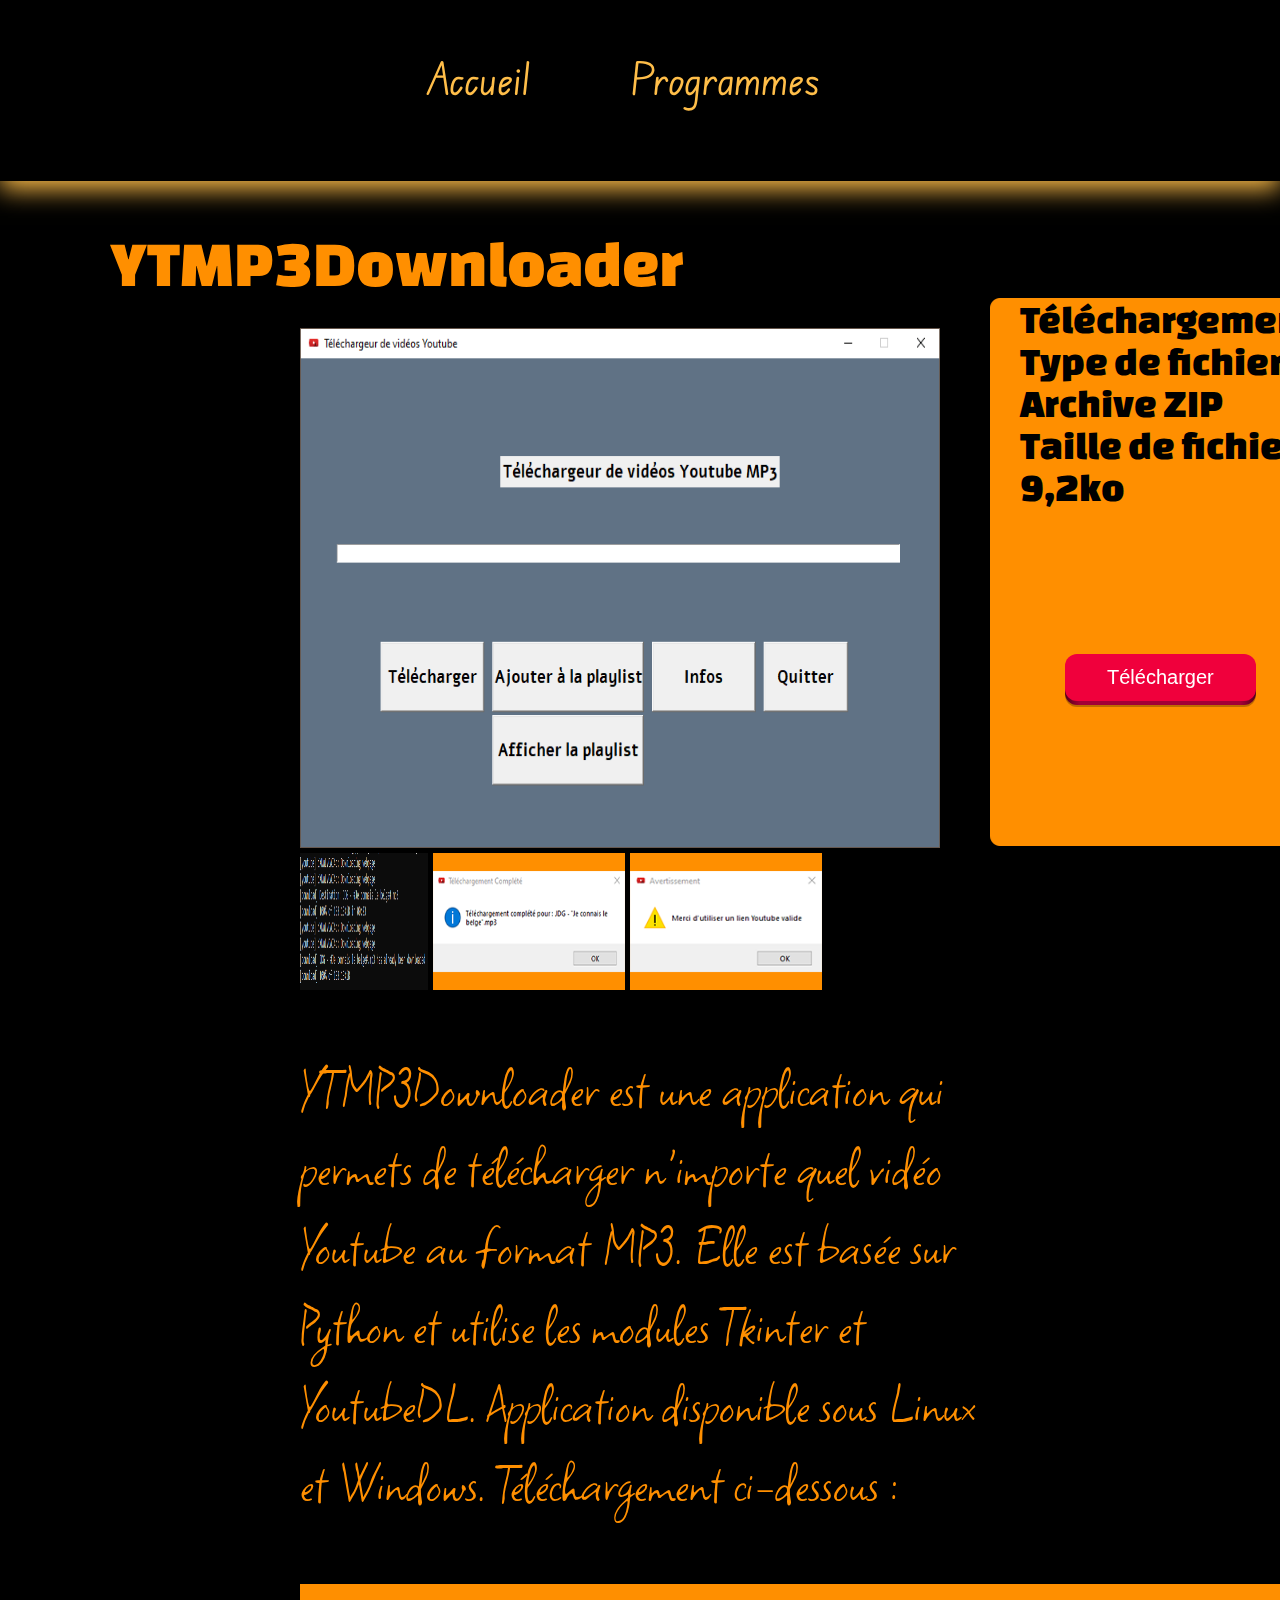
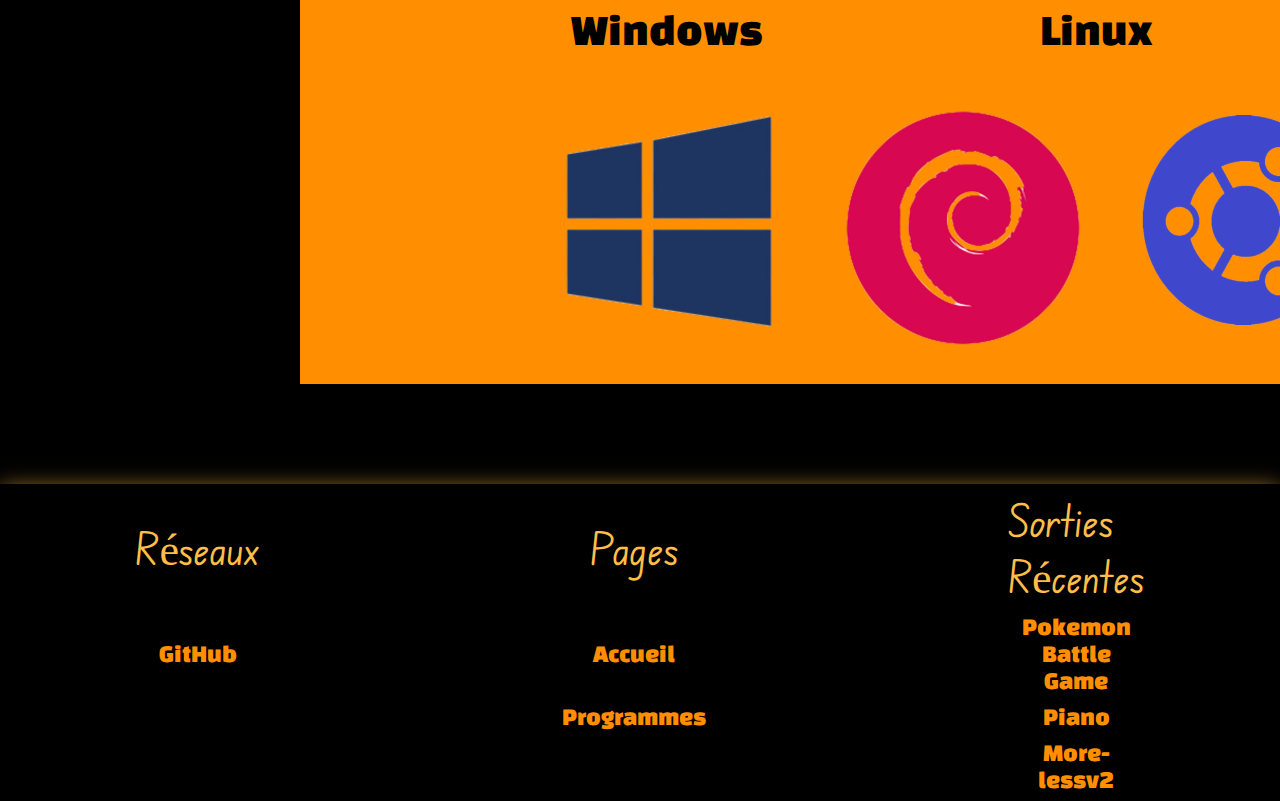
<file: data/Files/YTPyDownloader/page.html>
<!DOCTYPE html>
<meta charset ='UTF-8'>
<html>
    <head>
        <title>YTMP3Downloader</title>
        <link rel="stylesheet" href="../../../css/style.css" type="text/css">
        <link rel="stylesheet" href="../../../css/stylepage.css" type="text/css">
        <link rel="icon" href="../../Pictures/WebIcon.png">
    </head>
    <body>
        <!-- Menu Contextuel téléchargement de la page-->
        <div id="menu" class="os-select hidden">
            <pannel-text>Sélectionnez votre OS</pannel-text>
            <img id="close-button" class="buttonised rclose" src="../../Pictures/Close.png">
            <table class="tableos">
                <tr>
                    <td class="centered ddltext">Windows</td>
                    <td class="centered ddltext">Linux</td>
                </tr>
                <tr>
                    <td><a href="YTMP3Downloader-setup.exe" title="Pour Windows" download><img src="../../Pictures/Systems/Windows.png"></td>
                    <td>
                        <table>                            
                            <td><a href="../debian.txt" title="Pour Debian" download><img src="../../Pictures/Systems/Debian.png"></td>
                            <td><a href="../ubuntu.txt" title="Pour Ubuntu" download><img src="../../Pictures/Systems/Ubuntu.png"></td>
                        </table>
                    </td>
                </tr>
            </table>
        </div>
        <!-- Menu Header de la page -->
        <header id="header">
            <nav class="container navbar">
                <a href="../../../index.html" class="logo-container" ><img class="logo" src="../../Pictures/WebIcon.png"></a>
                <a href="../../../index.html" class="button-text wbutton">Accueil</a>
                <a id="home-link" class="button-text" href="../../../programs.html">Programmes</a>
            </nav>
        </header>
        <!-- Padding -->
        <text class="cache-misère">e<br>e<br>e<br>e<br>e<br>e<br>e<br>e<br>e<br>e<br>e<br></text>
        <!-- Contenu de la page -->
        <title-text>YTMP3Downloader</title-text>
        <div class="presentation-board" >
            <img class="main-img" src="../../Pictures/Screenshots/YTPyDDLR/MainWindow.png">
            <div class="downloadcard">
                <ddl-text>Téléchargement<br></ddl-text>
                <ddl-text>Type de fichier :<br></ddl-text>
                <ddl-text style:"">Archive ZIP<br></ddl-text>
                <ddl-text>Taille de fichier :<br></ddl-text>
                <ddl-text>9,2ko<br></ddl-text>
                <button class="button-82-pushable centered-button" role="button" onclick="select_os()">
                    <span class="button-82-shadow"></span>
                    <span class="button-82-edge"></span>
                    <span class="button-82-front text">
                        Télécharger
                    </span>
                </button>
            </div>
        </div>
        <div class="pb2">
            <img class='log-reducto' src="../../Pictures/Screenshots/YTPyDDLR/LogPrint.png">
            <img class='reducto'src="../../Pictures/Screenshots/YTPyDDLR/CompleteWindow.png">
            <img class="imgrt" src="../../Pictures/Screenshots/YTPyDDLR/ResizedAvertissementWindow.png">
        </div>
        <p class="paratext">
            YTMP3Downloader est une application qui permets de télécharger n'importe quel vidéo Youtube au format MP3.
            Elle est basée sur Python et utilise les modules Tkinter et YoutubeDL. Application disponible sous Linux et Windows. Téléchargement
            ci-dessous :
        </p>
        <!-- Menu téléchargement de la page -->
        <div class="downloadinstallers">
            <table class="ddlpanel">
                <tr>
                    <td class="centered ddltext">Windows</td>
                    <td class="centered ddltext">Linux</td>
                </tr>
                <tr>
                    <td><a href="YTMP3Downloader-setup.exe" title="Pour Windows" download><img src="../../Pictures/Systems/Windows.png"></td>
                    <td>
                        <table>                            
                            <td><a href="../debian.txt" title="Pour Debian" download><img src="../../Pictures/Systems/Debian.png"></td>
                            <td><a href="../ubuntu.txt" title="Pour Ubuntu" download><img src="../../Pictures/Systems/Ubuntu.png"></td>
                        </table>
                    </td>
                </tr>
            </table>
        </div>
        <!-- Menu bas de la page -->
        <footer>
            <table class="tablefooter">
                <tr>
                    <td class="button-text">Réseaux</td>
                    <td class="button-text" align="CENTER">Pages</td>
                    <td class="button-text">Sorties Récentes</td>
                </tr>
                <tr>
                    <td align="CENTER"><a href="https://www.github.com/GuGules" class="lastone">GitHub</a></td>
                    <td align="CENTER"><a href="../../../index.html" class="lastone">Accueil</a></td>
                    <td align="CENTER"><a href="../../Files/PBG/page.html" class="lastone">Pokemon Battle Game</a></td>
                </tr>
                <tr>
                    <td class="cache-misère"><a href="#" class="lastone">1</a></td>
                    <td><a href="../../../programs.html" class="lastone">Programmes</a></td>
                    <td align="CENTER"><a href="../../Files/Piano/page.html" class="lastone">Piano</a></td>
                </tr>
                <tr>
                    <td class="cache-misère"><a href="#" class="lastone">1</a></td>
                    <td class="cache-misère"><a href="#" class="lastone">0</a></td>
                    <td align="CENTER"><a href="../../Files/More-lessv2/page.html" class="lastone">More-lessv2</a></td>
                </tr>
            </table>
        </footer>
    </body>
</html>
<script src="../../../app.js"></script>
</file>
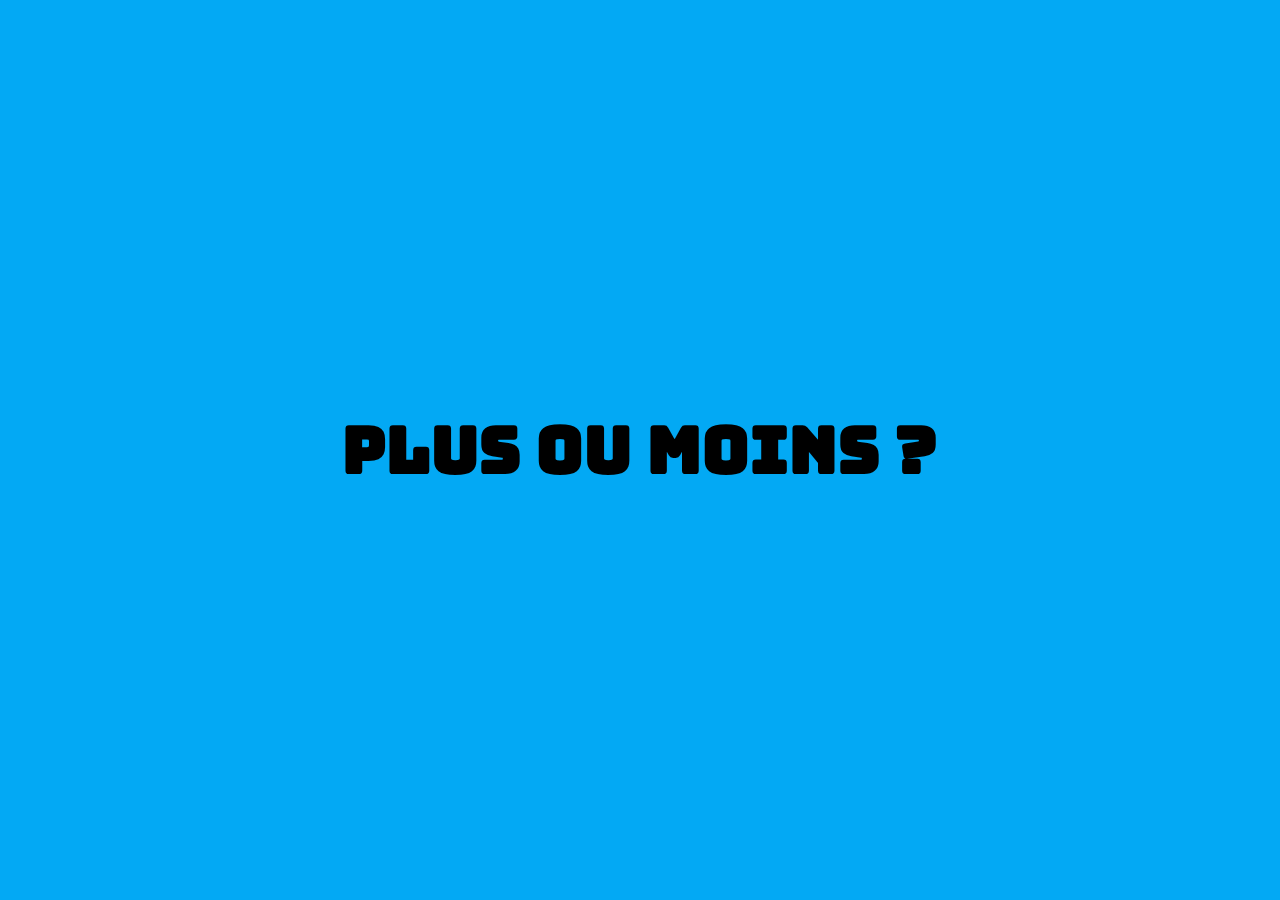
<file: data/websites/ml2/main-page.html>
<!DOCTYPE html>
<html lang="fr">
    <head>
        <meta charset="utf-8">
        <title>Plus ou moins ?</title>
        <link rel="stylesheet" href="style.css" type="text/css" />
        <link rel="icon" href="https://image.flaticon.com/icons/png/512/5020/5020435.png" />
        <link href="https://fonts.googleapis.com/icon?family=Material+Icons" rel="stylesheet">
    </head>
    <body>
        <h1 id="title" class="first-cfont">Plus ou moins ?</h1>
        <div id="game" class= "hidden">
            <h2 id="game-title">Trouvez le nombre situé entre 1 et <span id=max-target></span></h2>
            <input type = "text" id="user-input">
            <span id="arrow-up" class="material-icons arrow hidden">north</span>
            <span id="arrow-down" class="material-icons arrow hidden">south</span>
        </div>
        <h1 id="win" class="main-text hidden">Gagné !</h1>

        <script src="app.js"></script>
    </body>
</html>
</file>
<file: css/stylewpage.css>
@import url('https://fonts.googleapis.com/css2?family=Square+Peg&display=swap');
/* font-family: 'Square Peg', cursive; */

.title{
    font-size:100px;
    color: #ff8f00;
    font-family: 'Square Peg', cursive;
    text-align:center;
}

tbtext{
    font-size:60px;
    color: #ff8f00;
    font-family: 'Square Peg', cursive;
    text-align:center;
    margin-left: 150px;
    margin-right: 150px;
}
.welcome-icon{
    max-width: 25%;
    margin-top:15%;
    margin-bottom: 5%;
    margin-left:35%;
}
.ppagetitle2{
    font-family: 'Changa One', cursive;
    font-size:100px;
    text-align: center;
}

footer{
    margin-top: 200px;
}

/* button 49 */

.no-pointer{
    cursor:default;
}

.button-49{
    margin-top: 6%;
    margin-left:45%;
    cursor:pointer;
}

.button-49,
.button-49:after {
  width: 150px;
  height: 76px;
  line-height: 78px;
  font-size: 20px;
  font-family: 'Bebas Neue', sans-serif;
  background: linear-gradient(45deg, transparent 5%, #FF013C 5%);
  border: 0;
  color: #fff;
  letter-spacing: 3px;
  box-shadow: 6px 0px 0px #00E6F6;
  outline: transparent;
  position: relative;
  user-select: none;
  -webkit-user-select: none;
  touch-action: manipulation;
}

.button-49:after {
  --slice-0: inset(50% 50% 50% 50%);
  --slice-1: inset(80% -6px 0 0);
  --slice-2: inset(50% -6px 30% 0);
  --slice-3: inset(10% -6px 85% 0);
  --slice-4: inset(40% -6px 43% 0);
  --slice-5: inset(80% -6px 5% 0);
  
  content: 'ALTERNATE TEXT';
  display: block;
  position: absolute;
  top: 0;
  left: 0;
  right: 0;
  bottom: 0;
  background: linear-gradient(45deg, transparent 3%, #00E6F6 3%, #00E6F6 5%, #FF013C 5%);
  text-shadow: -3px -3px 0px #F8F005, 3px 3px 0px #00E6F6;
  clip-path: var(--slice-0);
}

.button-49:hover:after {
  animation: 1s glitch;
  animation-timing-function: steps(2, end);
}

@keyframes glitch {
  0% {
    clip-path: var(--slice-1);
    transform: translate(-20px, -10px);
  }
  10% {
    clip-path: var(--slice-3);
    transform: translate(10px, 10px);
  }
  20% {
    clip-path: var(--slice-1);
    transform: translate(-10px, 10px);
  }
  30% {
    clip-path: var(--slice-3);
    transform: translate(0px, 5px);
  }
  40% {
    clip-path: var(--slice-2);
    transform: translate(-5px, 0px);
  }
  50% {
    clip-path: var(--slice-3);
    transform: translate(5px, 0px);
  }
  60% {
    clip-path: var(--slice-4);
    transform: translate(5px, 10px);
  }
  70% {
    clip-path: var(--slice-2);
    transform: translate(-10px, 10px);
  }
  80% {
    clip-path: var(--slice-5);
    transform: translate(20px, -10px);
  }
  90% {
    clip-path: var(--slice-1);
    transform: translate(-10px, 0px);
  }
  100% {
    clip-path: var(--slice-1);
    transform: translate(0);
  }
}

@media (min-width: 768px) {
  .button-49,
  .button-49:after {
    width: 200px;
    height: 86px;
    line-height: 88px;
  }
}
</file>
<file: data/websites/p1/style.css>
body {
    background-color : #5895ff;
    text-align: center;
}

.C_Note {
    color : black;
    position : absolute;
    padding-top: 258px;
    padding-bottom: 20px;
    padding-right: 20px;
    padding-left: 20px;
    z-index: 50;
    background-color: white;
    cursor: pointer;
    left: 366px;
    top: 144px;
}

.D_Note{
    color : black;
    position : absolute;
    padding-top: 258px;
    padding-bottom: 20px;
    padding-right: 20px;
    padding-left: 20px;
    margin-left: 56px;
    z-index: 51;
    background-color: white;
    cursor: pointer;
    left: 369px;
    top: 144px;
}

.E_Note{
    color : black;
    position : absolute;
    padding-top: 258px;
    padding-bottom: 20px;
    padding-right: 20px;
    padding-left: 20px;
    margin-left: 111px;
    z-index: 53;
    background-color: white;
    cursor: pointer;
    left: 373px;
    top: 144px;
}

.F_Note{
    color : black;
    position : absolute;
    padding-top: 258px;
    padding-bottom: 20px;
    padding-right: 20px;
    padding-left: 20px;
    margin-left: 167px;
    z-index: 55;
    background-color: white;
    cursor: pointer;
    left: 374px;
    top: 144px;
}

.G_Note{
    color : black;
    position : absolute;
    padding-top: 258px;
    padding-bottom: 20px;
    padding-right: 20px;
    padding-left: 20px;
    margin-left: 223px;
    z-index: 56;
    background-color: white;
    cursor: pointer;
    left: 375px;
    top: 144px;
}

.A_Note{
    color : black;
    position : absolute;
    padding-top: 258px;
    padding-bottom: 20px;
    padding-right: 20px;
    padding-left: 20px;
    margin-left: 279px;
    z-index: 58;
    background-color: white;
    cursor: pointer;
    left: 376px;
    top: 144px;
}

.B_Note{
    color : black;
    position : absolute;
    padding-top: 258px;
    padding-bottom: 20px;
    padding-right: 20px;
    padding-left: 20px;
    margin-left: 335px;
    z-index: 60;
    background-color: white;
    cursor: pointer;
    left: 377px;
    top: 144px;
}

.C1_Note{
    color : black;
    position : absolute;
    padding-top: 258px;
    padding-bottom: 20px;
    padding-right: 20px;
    padding-left: 20px;
    margin-left: 385px;
    z-index: 62;
    background-color: white;
    cursor: pointer;
    left: 383px;
    top: 144px;
}

.D1_Note{
    color : black;
    position : absolute;
    padding-top: 258px;
    padding-bottom: 20px;
    padding-right: 20px;
    padding-left: 20px;
    margin-left: 447px;
    z-index: 66;
    background-color: white;
    cursor: pointer;
    left: 384px;
    top: 144px;
}

.E1_Note{
    color : black;
    position : absolute;
    padding-top: 258px;
    padding-bottom: 20px;
    padding-right: 20px;
    padding-left: 20px;
    margin-left: 509px;
    z-index: 62;
    background-color: white;
    cursor: pointer;
    left: 385px;
    top: 144px;
}

.F1_Note{
    color : black;
    position : absolute;
    padding-top: 258px;
    padding-bottom: 20px;
    padding-right: 20px;
    padding-left: 20px;
    margin-left: 570px;
    z-index: 62;
    background-color: white;
    cursor: pointer;
    left: 386px;
    top: 144px;
}


.Cs_Note{
    color : white;
    position : absolute;
    padding-top: 180px;
    padding-bottom: 20px;
    padding-right: 20px;
    padding-left: 20px;
    margin-left: 26px;
    z-index: 52;
    background-color: black;
    cursor: pointer;
    left: 364px;
    top: 144px;
}

.Ds_Note{
    color : white;
    position : absolute;
    padding-top: 180px;
    padding-bottom: 20px;
    padding-right: 20px;
    padding-left: 18px;
    margin-left: 90px;
    z-index: 54;
    background-color: black;
    cursor: pointer;
    left: 363px;
    top: 144px;
}

.Fs_Note{
    color : white;
    position : absolute;
    padding-top: 180px;
    padding-bottom: 20px;
    padding-right: 20px;
    padding-left: 18px;
    margin-left: 190px;
    z-index: 57;
    background-color: black;
    cursor: pointer;
    left: 375px;
    top: 144px;
}

.Gs_Note{
    color : white;
    position : absolute;
    padding-top: 180px;
    padding-bottom: 20px;
    padding-right: 20px;
    padding-left: 18px;
    margin-left: 190px;
    z-index: 59;
    background-color: black;
    cursor: pointer;
    left: 435px;
    top: 144px;
}

.Bb_Note{
    color : white;
    position : absolute;
    padding-top: 180px;
    padding-bottom: 20px;
    padding-right: 20px;
    padding-left: 18px;
    margin-left: 190px;
    z-index: 61;
    background-color: black;
    cursor: pointer;
    left: 497px;
    top: 144px;
}

.Cs1_Note{
    color : white;
    position : absolute;
    padding-top: 180px;
    padding-bottom: 20px;
    padding-right: 20px;
    padding-left: 18px;
    margin-left: 190px;
    z-index: 100;
    background-color: black;
    cursor: pointer;
    left: 610px;
    top: 144px;
}

.Ds1_Note{
    color : white;
    position : absolute;
    padding-top: 180px;
    padding-bottom: 20px;
    padding-right: 20px;
    padding-left: 18px;
    margin-left: 190px;
    z-index: 110;
    background-color: black;
    cursor: pointer;
    left: 678px;
    top: 144px;
}
</file>
<file: data/websites/pbg/style.css>
@import url('https://fonts.googleapis.com/css2?family=Corinthia&family=Sigmar+One&display=swap');
@import url('http://fonts.cdnfonts.com/css/pokemon-solid'); 
/*HTML , BODY : Structrure Base*/
html,body{
    margin:0px;
    width:100%;
    height:100%;
    overflow:hidden;
    display: flex;
}

body {
    background-color: #03a9f4;
    flex-direction: column;
    justify-content: center;
    align-items: center;
}


body *.hidden{
    opacity:0%;
    z-index:-1;
    position: absolute;
    transition: 0.25s;
}
/*Régulateur de la taille d'image*/
/*Polices*/
.launcher-font{
    font-family:"Sigmar One",cursive;
    font-size:65px;
    color:white;
}

.pokemonCard{
    font-family:"Pokemon Solid",cursive;
}
/*Superposition*/

.super-position{
    z-index:3;
}

/*Divisions de la page*/
.menu{
    position: absolute;
}

.infos{
    z-index:7 !important;;
    position:absolute;
    left:471px;
}
.fight{
    position: absolute;
    z-index:0;
}

.Lifepts{
    font-family:"Sigmar One",cursive;
    font-size:50px;
    z-index:8!important;
    position: absolute;
    color:#001970;
    left:-293px;
    bottom:115px;
}

.Potions{
    font-family:"Sigmar One",cursive;
    font-size:50px;
    color: #ab47bc;
    position: absolute;
    left:-260px;
    bottom:-50px;
    z-index: 8 !important;
}

.ennemy-pv{
    font-family:"Sigmar One",cursive;
    font-size:50px;
    position: absolute;
    color: #b0ff57;
    left:-293px;
    bottom: -240px;
    z-index: 8 !important;
}
/*ID Title*/
#title {
    cursor: pointer;
}

#title:hover{
    color:red;
    transform:scale(1.25);
    transition: 1s;
}
/*Attack Button ID*/

.lowlife{
    position: relative;
    bottom: -240px;
    left:-125px;
    z-index: 10 !important;
}

#lowlife{
    cursor: pointer;
}

#lowlife:hover{
    transform: scale(0.5);
    transition: 0.25s
}
/*Heal Button ID*/

.healer{
    position: relative;
    bottom: -240px;
    left:0px;
    z-index: 10 !important;
}

#healer{
    cursor: pointer;
}

#healer:hover{
    transform: scale(0.5);
    transition: 0.25s;
}

/*Exit Button ID*/

.exit{
    width:50px !important;
    height: 50px !important;
    position: relative;
    bottom: -240px;
    left:125px;
    z-index: 10 !important;
}

#endgame{
    cursor: pointer;
}

#endgame:hover{
    transform: scale(0.5);
    transition: 0.25s;
}

/*Régulateur image type pokemon*/

.PokemonType{
    width:15px !important;
    height:15px !important;
}

/*Dracaufeu*/
.Dracaufeu{
    color:#e98846;
}
#Dracaufeu:hover{
    transform:scale(0.75);
    transition:1s;
}

/*Pikachu*/
.Pikachu{
    color:#f8d326;
}
#Pikachu:hover{
    transform:scale(0.75);
    transition:1s
}

/*Florizarre*/
.Florizarre{
    color:#82a946;
}
#Florizarre:hover{
    transform:scale(0.75);
    transition:1s
}

/*Fin de jeu*/
.end-lose{
    position: absolute;
    bottom: 300px !important;
}

.end{
    position:absolute;
    color: black;
    font-family:"Pokemon Solid",cursive;
    font-size: 50px;
    z-index:9;
    bottom:90px;
}

#Restart{
    cursor:pointer;
}

#Restart:hover{
    transform:scale(0.75);
    transition:1s
}
</file>
<file: css/stylepage.css>
/* Police N°2 : Changa One */
@import url('https://fonts.googleapis.com/css2?family=Changa+One&display=swap');
/* font-family: 'Changa One', cursive; */
@import url('https://fonts.googleapis.com/css2?family=Square+Peg&display=swap');
/* font-family: 'Square Peg', cursive; */


/* Pages de présentation pour les applis */


/* Polices */
title-text {
    color:#ff8f00;
    font-family:'Changa One', cursive;
    font-size:66px;
    margin-left:110px;
    margin-top:30px;
}

pannel-text {
  color:black;
  font-family:'Changa One', cursive;
  font-size:66px;
  margin-left:250px;
  margin-top:30px;
}

ddl-text{
    font-family: 'Changa One', cursive;
    font-size: 40px;
    margin-top:30px;
    margin-left:30px;
}

/* Panneaux de présentation */

.reducto1{
  margin-left: 15.7%;
}

/* Panneau Principal */

.presentation-board{
    display: flex;
    z-index:0;
}

.pb2{
    display: flex;
}

.main-img{
    max-width: 50%;
    margin-left: 300px;
    margin-top: 30px;
    margin-right: 50px;
    z-index:1;
}
.log-reducto{
    max-width: 10%;
    margin-left: 300px;
    margin-right: 5px;
    margin-top:5px;
}

.reducto{
    max-width: 15%;
    margin-right: 5px;
    margin-top:5px;
}

.imgrt{
    max-width: 15%;
    max-height: 10%;
    margin-top:5px;
    z-index: 2;
}

/* Downloads Panels */

.downloadcard {
    background-image: url(../data/Pictures/DDLCARD.png);
    z-index:2;
    height: 550px;
    width:350px;
    cursor:default;
}

.downloadinstallers {
  background-color:#ff8f00;
  width: 1295px;
  height: 400px;
  margin-left:300px;
  margin-bottom:100px;
}

.buttonised:hover{
  cursor:pointer;
}

.ddlpanel {
  margin-left: 17%;
  border-spacing: 20px;
}

.centered{
  text-align: center;
}

.ddltext {
  font-family: 'Changa One', cursive;
  font-size: 45px;
  color:black;
}

/* Texte de présentation */

.paratext {
    font-family: 'Square Peg', cursive;
    font-size:60px;
    color:#ff8f00;
    margin-left:300px;
    margin-right:300px;
    cursor:default;
}

.panel{
  justify-content: center;
  align-items: center;
}

.rmz1{
  margin-left: 50px;
}

.l1{
  margin-top:20px;
  margin-left:300px;
}

.l2{
  margin-top:20px;
  margin-left:400px;
}



/* CSS Bouton */

.centered-button{
    margin-left: 75px;
    margin-right:75px;
    margin-top: 150px;
}

.button-82-pushable {
  position: relative;
  border: none;
  background: transparent;
  padding: 0;
  cursor: pointer;
  outline-offset: 4px;
  transition: filter 250ms;
  user-select: none;
  -webkit-user-select: none;
  touch-action: manipulation;
}

.button-82-shadow {
  position: absolute;
  top: 0;
  left: 0;
  width: 100%;
  height: 100%;
  border-radius: 12px;
  background: hsl(0deg 0% 0% / 0.25);
  will-change: transform;
  transform: translateY(2px);
  transition:
    transform
    600ms
    cubic-bezier(.3, .7, .4, 1);
}

.button-82-edge {
  position: absolute;
  top: 0;
  left: 0;
  width: 100%;
  height: 100%;
  border-radius: 12px;
  background: linear-gradient(
    to left,
    hsl(340deg 100% 16%) 0%,
    hsl(340deg 100% 32%) 8%,
    hsl(340deg 100% 32%) 92%,
    hsl(340deg 100% 16%) 100%
  );
}

.button-82-front {
  display: block;
  position: relative;
  padding: 12px 27px;
  border-radius: 12px;
  font-size: 1.1rem;
  color: white;
  background: hsl(345deg 100% 47%);
  will-change: transform;
  transform: translateY(-4px);
  transition:
    transform
    600ms
    cubic-bezier(.3, .7, .4, 1);
}

@media (min-width: 768px) {
  .button-82-front {
    font-size: 1.25rem;
    padding: 12px 42px;
  }
}

.button-82-pushable:hover {
  filter: brightness(110%);
  -webkit-filter: brightness(110%);
}

.button-82-pushable:hover .button-82-front {
  transform: translateY(-6px);
  transition:
    transform
    250ms
    cubic-bezier(.3, .7, .4, 1.5);
}

.button-82-pushable:active .button-82-front {
  transform: translateY(-2px);
  transition: transform 34ms;
}

.button-82-pushable:hover .button-82-shadow {
  transform: translateY(4px);
  transition:
    transform
    250ms
    cubic-bezier(.3, .7, .4, 1.5);
}

.button-82-pushable:active .button-82-shadow {
  transform: translateY(1px);
  transition: transform 34ms;
}

.button-82-pushable:focus:not(:focus-visible) {
  outline: none;
}

/* Bouton Acces Site WEB */

.custom-btn {
  width: 350px;
  height: 40px;
  padding: 10px 25px;
  border: 2px solid #000;
  font-family: 'Lato', sans-serif;
  font-weight: 500;
  background: transparent;
  cursor: pointer;
  transition: all 0.3s ease;
  position: relative;
  display: inline-block;
}

.btn-5 {
  background: #ff8f00;
  color: #fff;
  line-height: 42px;
  padding: 0;
  border: none;
}
.btn-5:hover {
  background: transparent;
  color: #ff8f00;
   box-shadow:
   -7px -7px 20px 0px #fff9,
   -4px -4px 5px 0px #fff9,
   7px 7px 20px 0px #ff842f,
}
.btn-5:before,
.btn-5:after{
  content:'';
  position:absolute;
  top:0;
  right:0;
  height:2px;
  width:0;
  background: #ff8f00;
  transition:400ms ease all;
}
.btn-5:after{
  right:inherit;
  top:inherit;
  left:0;
  bottom:0;
}
.btn-5:hover:before,
.btn-5:hover:after{
  width:100%;
  transition:800ms ease all;
}
/**/
.btn-4 {
  background: #ffb300;
  color: #000;
  line-height: 42px;
  padding: 0;
  border: none;
}
.btn-4:hover {
  background: transparent;
  color: #000;
   box-shadow:
   -7px -7px 20px 0px #fff9,
   -4px -4px 5px 0px #fff9,
   7px 7px 20px 0px #000,
}
.btn-4:before,
.btn-4:after{
  content:'';
  position:absolute;
  top:0;
  right:0;
  height:2px;
  width:0;
  background: #000;
  transition:400ms ease all;
}
.btn-4:after{
  right:inherit;
  top:inherit;
  left:0;
  bottom:0;
}
.btn-4:hover:before,
.btn-4:hover:after{
  width:100%;
  transition:800ms ease all;
}

/* Panneau OS */

.os-select {
  background-color:#fff;
  opacity:100%;
  z-index:5;
  width:60%;
  height: 50%;
  position:absolute;
  margin-left: 20%;
  margin-top: 25%;
}

body *.hidden{
  position:absolute;
  transition:0.25s;
  opacity:0%;
  z-index:-1;
}


/* Footer */

.table2{
  border: 2px solid #fff;
  color: #ff8f00;
}

.table3{
  margin-left:140px;
  border-spacing: 20px;
}
</file>
<file: data/websites/ml2/style.css>
@import url("https://fonts.googleapis.com/css2?family=Bungee+Inline&display=swap");

html,body {
    margin: 0px;
    width : 100%;
    height : 100%;
    overflow : hidden;

}

body {
background-color: #03a9f4;
display: flex;
flex-direction: column;
justify-content: center;
align-items: center;
}

.first-cfont {
    font-family: 'Bungee Inline', cursive;
    font-size: 65px;
    transition : 0.25s;
    
}

#title {
    cursor: pointer;
}

#title:hover {
    color: #a723c7;
    transform: scale(1.25);
    transition: 0.50s;
}

#game {
    font-family: 'Bungee Inline',cursive;
    font-size : 36px;
    display: flex;
    flex-direction: column;
    justify-content: center;
    align-items : center;    
}

#game:not(.hidden) {
    position: relative;
}

input {
    width:100%;
    padding:15px;
    outline: none;
    font-size: 30px;
    border: 3px solid #03a9f4;
    background-color: #03a9f4;
    transition: 0.25s;

}
input, textarea {
    border: none;
    border-bottom: 2px solid #212121;
    background-color: #03a9f4;
    border-top-left-radius: 8px;
    border-top-right-radius: 8px;
    font-size: 16px;
    padding: 10px;
    outline: none;
}

input.invalid {
    border-color: #bf360c;
    transition: 0.25s;
}

.material-icons.arrow {
    font-size:100px;
    position:absolute;
    top:-100px;
    transition:0.25s;
}

body *.hidden{
    position:absolute;
    transition:0.25s;
    opacity:0%;
    z-index:-1;
}
</file>
<file: css/style.css>
@import url('https://fonts.googleapis.com/css2?family=Edu+NSW+ACT+Foundation:wght@500&display=swap');

@import url('https://fonts.googleapis.com/css2?family=Square+Peg&display=swap');
/* font-family: 'Square Peg', cursive; */

@import url('https://fonts.googleapis.com/css2?family=Changa+One&display=swap');

/* Header */

body , html {
    margin: 0px;
    display: flex;
    flex-direction: column;
}

body {
    background-color: black;
}

header {
    box-shadow: rgba(255, 190, 73, 6) 0px 8px 24px;
    background-color: black;
    position: fixed;
    width: 100%;
    cursor: default;
    z-index:100;
}
/* Footer */ 
footer {
    box-shadow: rgba(255, 190, 73, 6) 0px 8px 24px;
    background-color: black;
    width: 100%;
    cursor: default;
    z-index:100;
    display: flex;
    flex-direction: column;
    justify-content: center;
    align-items: center;
    margin-bottom:0px;
}


.tablefooter, td {
    border-spacing: 300px 7px;
}

.tableos{
    margin-left:13%;
    margin-top:1%;
}

.button-text{
    font-family: 'Edu NSW ACT Foundation', cursive;
    font-size:44px;
    text-decoration: none;
    color: #ffbe49;
}

#home-link{
    color: #ffbe49;
    padding-right: 50%;
    padding-top: 50px;
    width: 100px;
    height: 60px;
    cursor:default;
}

.logo-container {
    width: 131px;
    height: 181px;
    margin-left: 200px;
    margin-right: 100px;
}

.logo {
    padding-top:25px;
    padding-bottom: 25px;
    width:100%;
}

.title{
    font-family: 'Square Peg', cursive;
    font-size:40px;
    color:#ff8f00;
}

.rclose{
    margin-left:10%;
    margin-top:1%;
    max-width: 5%;
}

.rclose002{
    margin-left:25%;
    margin-top:2%;
    max-width: 5%;
}

.cdefault{
    cursor:default
}

.cpointer{
    cursor:pointer;
}

.cache-misère{
    opacity: 0%;
    z-index:-25;
}

/* Page Principal */

.wbutton{
    margin-top:50px;
    margin-right: 100px;
}

text{
    font-size:16px;
    color:#ffbe49;
}

.board{
    margin:0 auto;
}

.box{
    width:15px;
    height: 60px;
}

.animation1:hover{
    transform:scale(1.30);
    transition:0.50s;
}
  
.navbar {
    position: relative;
    display: flex;
    flex-direction: row;
    justify-content: space-between;
    padding: 10px;
}

.container {
    width:80%;
    padding:0 1em;
    margin:auto;
}

.content {
    padding-top:60px;
}

.reducto1{
    max-width: 50%;
}

/* Texte de présentation */

.paratext {
    font-family: 'Square Peg', cursive;
    font-size:30px;
    color:#ff8f00;
    margin-left:300px;
    margin-right:300px;
    cursor:default;
}

.app{
    max-width: 300px;
}

.programs {
    margin-left:10%;
    border-spacing: 50px;
}

/* Footer */
.lastone{
    color:#ff8f00;
    font-family:'Changa One', cursive;
    font-size:25px;
    text-decoration:none;
}

a{
    text-decoration:none;
}

.ppagetitle{
    font-family: 'Changa One', cursive;
    font-size:100px;
    text-align: center;
    margin-top:50px;
}



.reducto2{
    height:150px;
}
</file>
